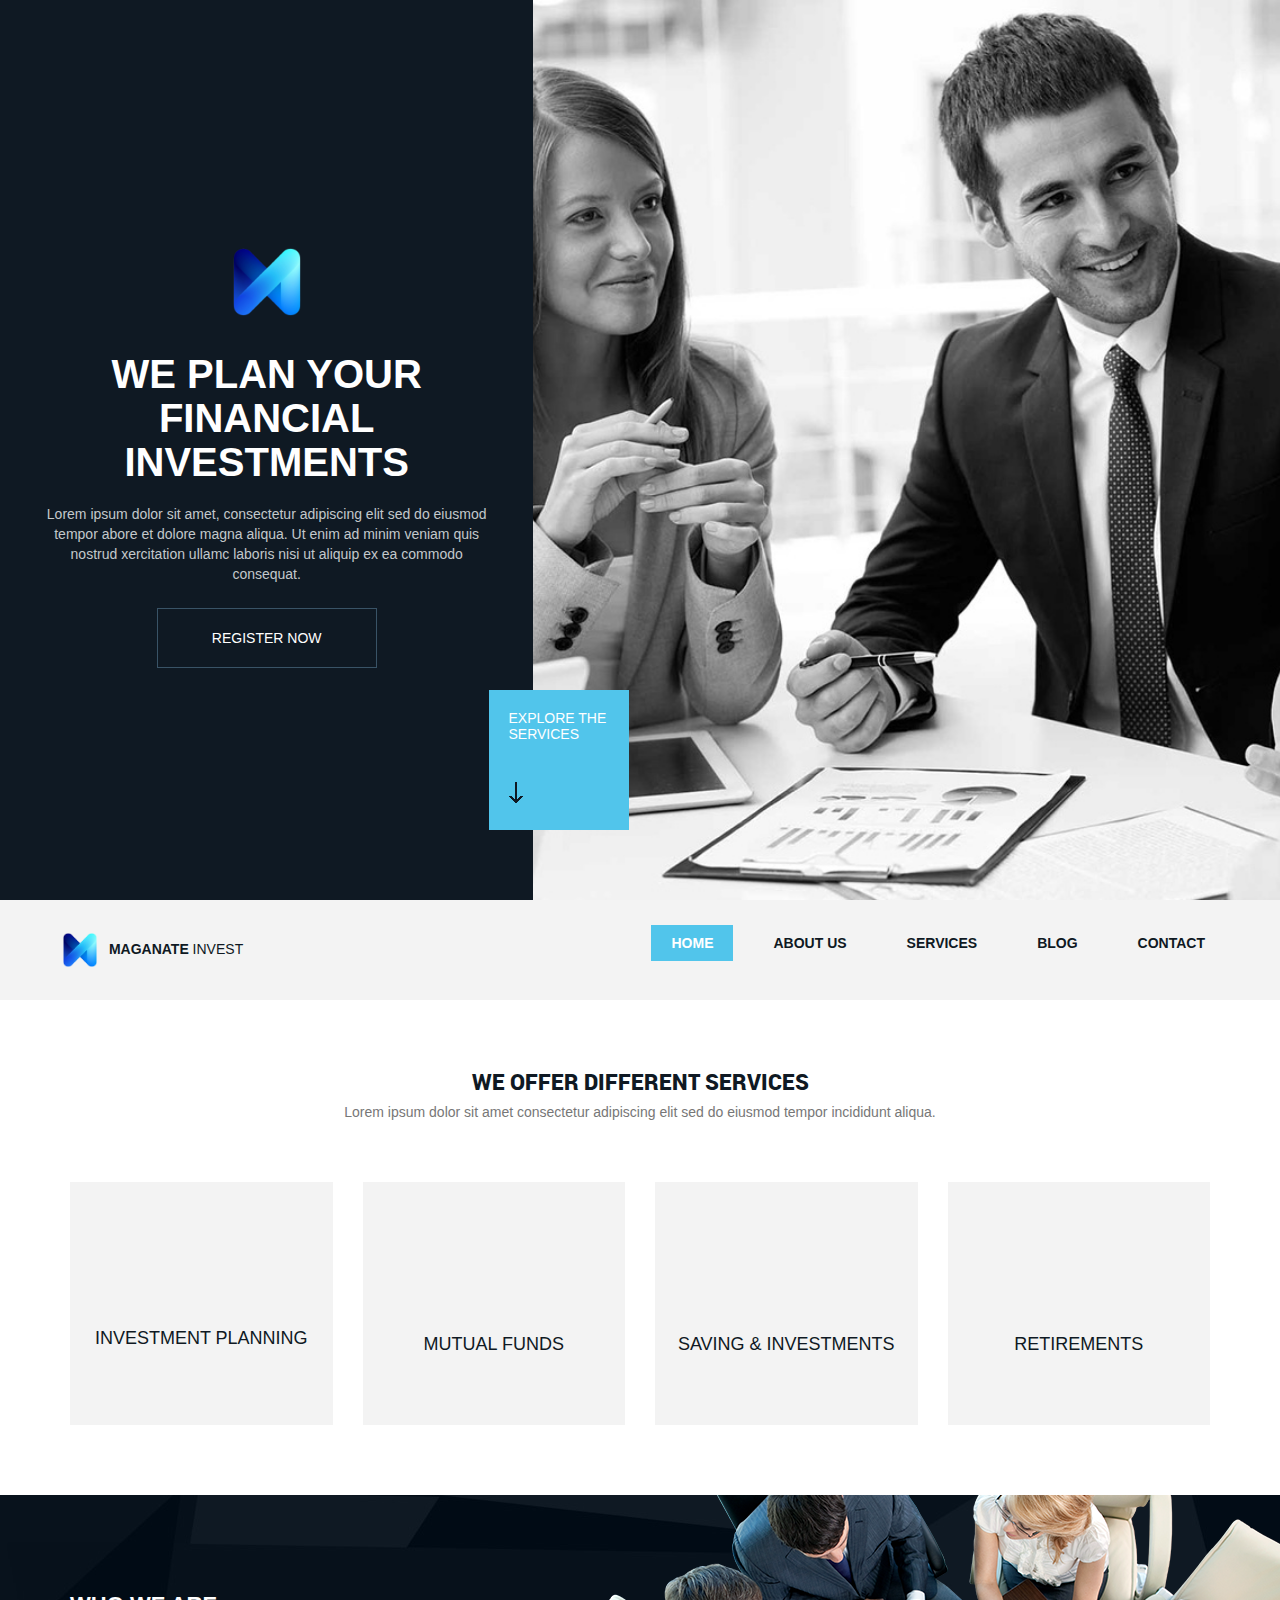
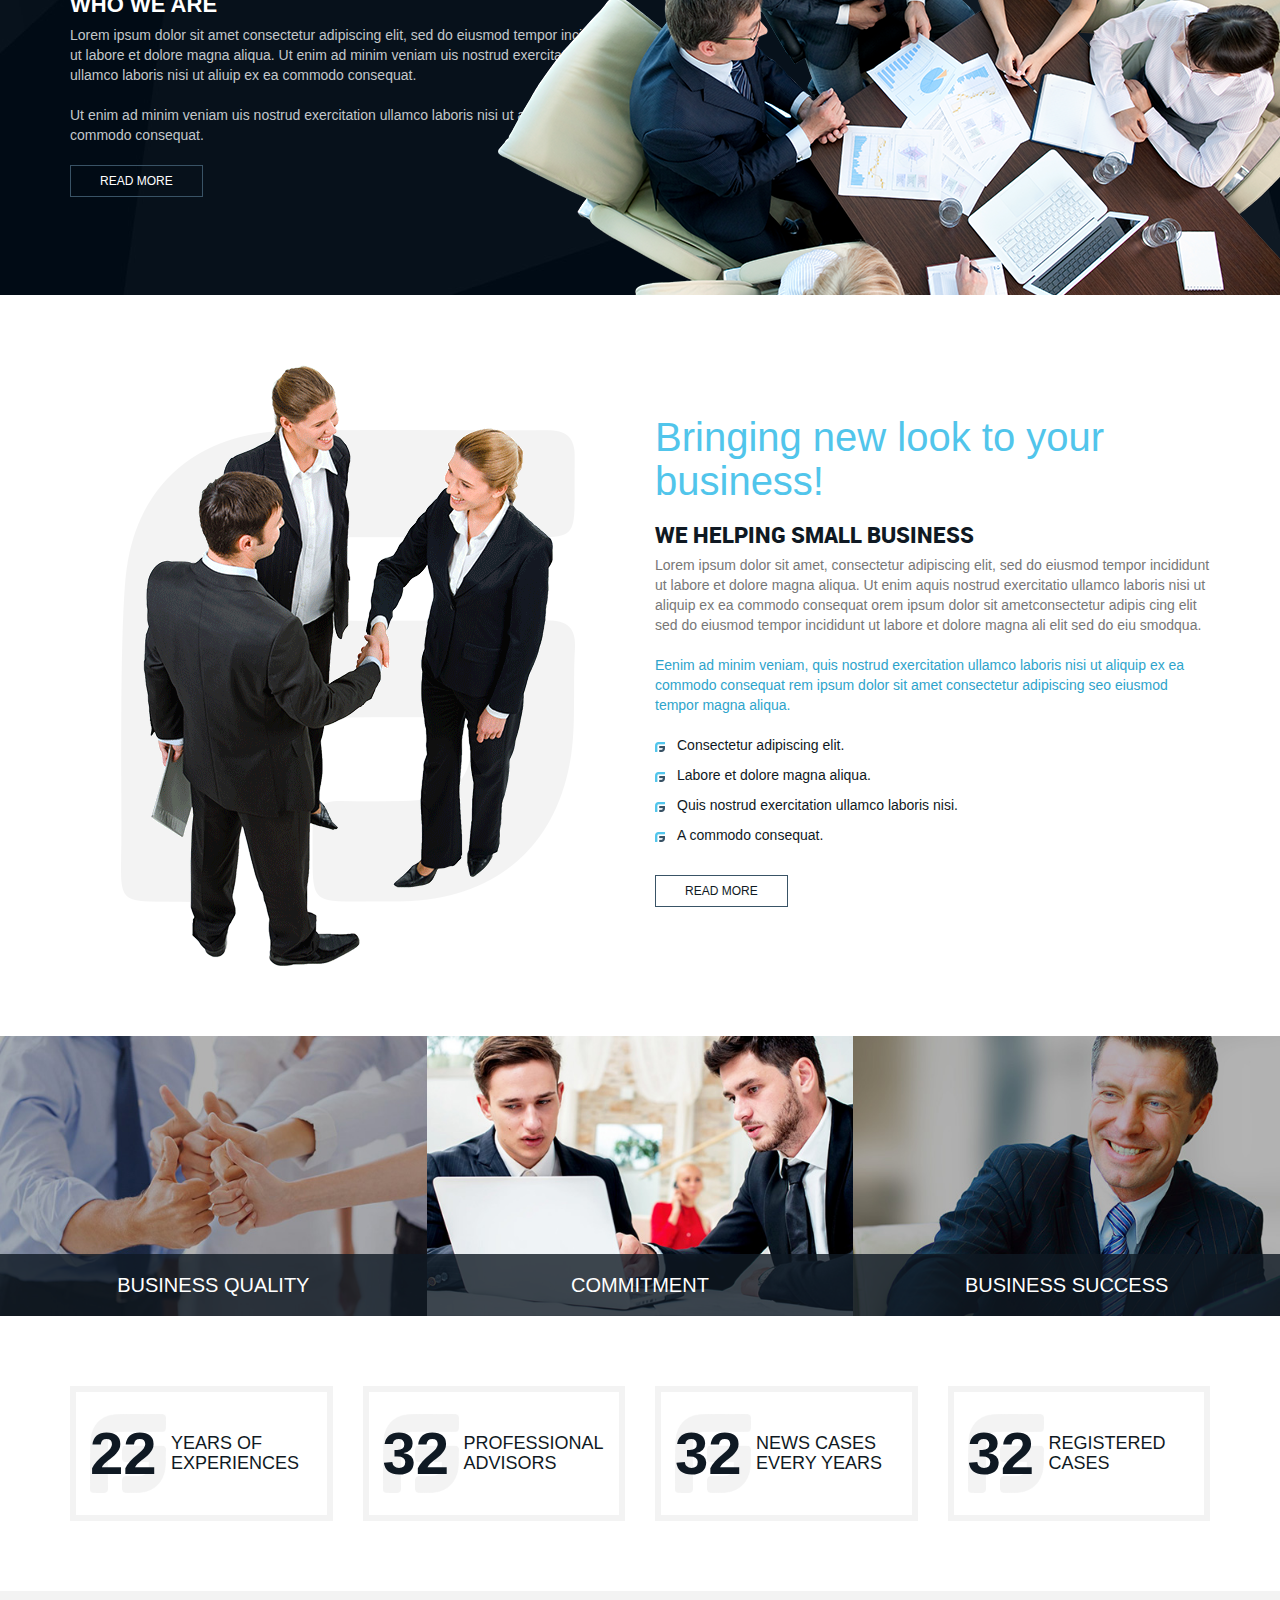
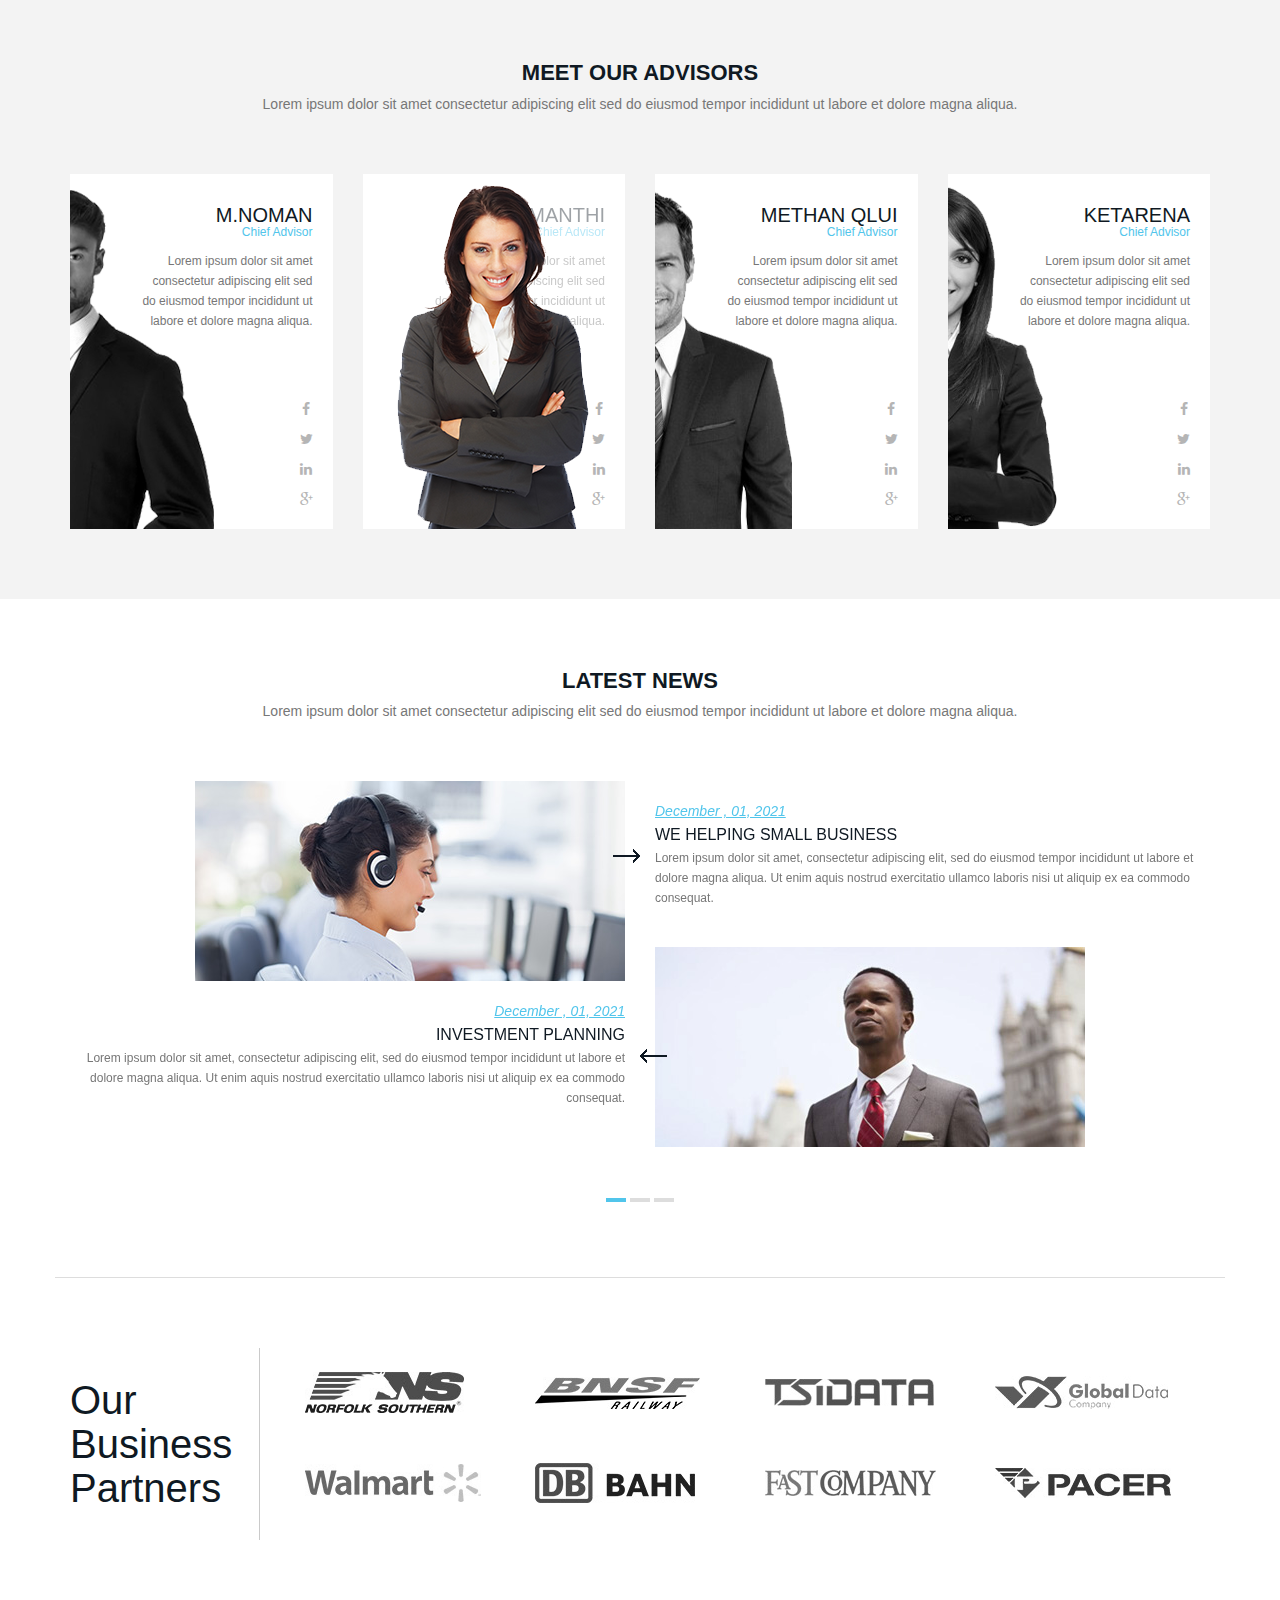
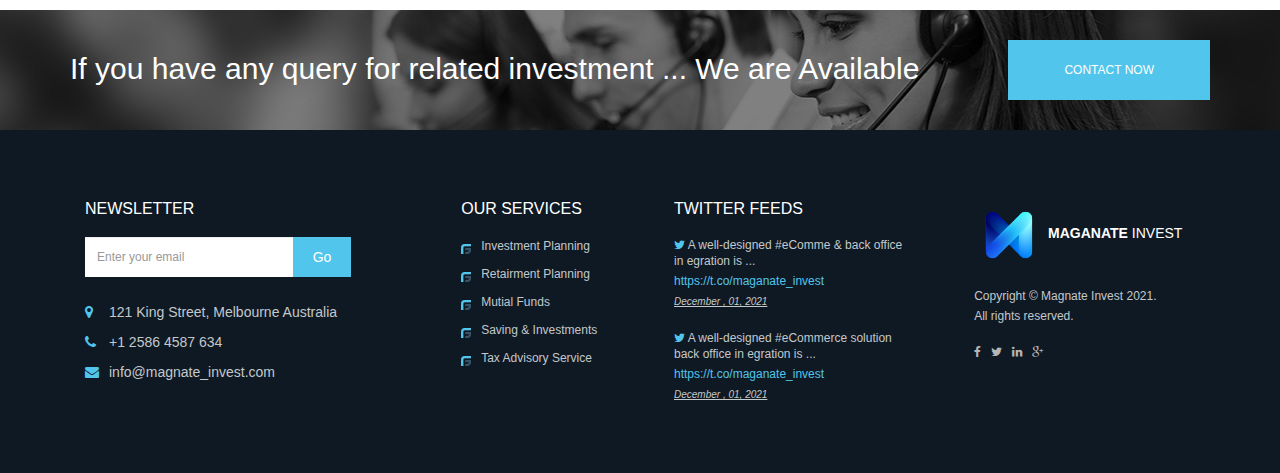
<file: index.html>
<!DOCTYPE html>
<html>
  <head>
    <meta http-equiv="Content-Type" content="text/html; charset=utf-8" />
    <meta http-equiv="X-UA-Compatible" content="IE=edge" />
    <meta name="viewport" content="width=device-width,initial-scale=1" />
    <title>Maganate Invest</title>
    <link rel="icon" href="images/favicon.png" type="image/png" />
    <link rel="stylesheet" href="css/all-stylesheets.css" type="text/css" />
  </head>
  <body class="home-page">
    <div class="page-loader-wrapper page-loader-wrapper-1">
      <div class="loader">
        <div class="stick1"></div>
        <div class="stick2"></div>
        <div class="stick3"></div>
        <div class="stick4"></div>
      </div>
    </div>
    <!--=====================================-->
    <!--============== Banner ===============-->
    <!--=====================================-->
    <div class="col-lg-12 col-md-12 col-sm-12 col-xs-12" id="main-banner">
      <div class="row">
        <div id="banner-slider" class="banner-slider">
          <div>
            <div
              class="
                banner-outer banner-outer
                col-lg-5 col-md-5 col-sm-12 col-xs-12
              "
            >
              <div class="row">
                <div
                  class="
                    banner-text
                    regular-font
                    darkBlueBg
                    text-center
                    col-lg-12 col-md-12 col-sm-12 col-xs-12
                  "
                >
                  <div>
                    <figure>
                      <img
                        src="images/M-logo-2.png"
                        alt="small-logo"
                        style="width: 100px"
                      />
                    </figure>
                    <h1>We Plan Your Financial Investments</h1>
                    <p>
                      Lorem ipsum dolor sit amet, consectetur adipiscing elit
                      sed do eiusmod tempor abore et dolore magna aliqua. Ut
                      enim ad minim veniam quis nostrud xercitation ullamc
                      laboris nisi ut aliquip ex ea commodo consequat.
                    </p>
                    <div class="banner-btn transparent-btn">
                      <a href="#">Register now</a>
                    </div>
                  </div>
                  <!--banner-text-->
                </div>
                <!--row-->
              </div>
              <!-- banner-outer-->
            </div>
            <div class="banner-img col-lg-7 col-md-7 col-sm-12 col-xs-12">
              <!--banner-img-->
            </div>
          </div>
          <div>
            <div
              class="
                banner-outer banner-outer2
                col-lg-5 col-md-5 col-sm-12 col-xs-12
              "
            >
              <div class="row">
                <div
                  class="
                    banner-text
                    regular-font
                    darkBlueBg
                    text-center
                    col-lg-12 col-md-12 col-sm-12 col-xs-12
                  "
                >
                  <div>
                    <figure>
                      <img
                        src="images/M-logo-2.png"
                        alt="small-logo"
                        style="width: 100px"
                      />
                    </figure>
                    <h1>
                      WE’LL FIND YOU THE RIGHT WORKERS & MAXIMIZE EFFICIENCY
                    </h1>
                    <p>
                      Lorem ipsum dolor sit amet, consectetur adipiscing elit
                      sed do eiusmod tempor abore et dolore magna aliqua. Ut
                      enim ad minim veniam quis nostrud xercitation ullamc
                      laboris nisi ut aliquip ex ea commodo consequat.
                    </p>
                    <div class="banner-btn transparent-btn">
                      <a href="#">Register now</a>
                    </div>
                  </div>
                  <!--banner-text-->
                </div>
                <!--row-->
              </div>
              <!-- banner-outer-->
            </div>
            <div
              class="
                banner-img banner-img2
                col-lg-7 col-md-7 col-sm-12 col-xs-12
              "
            >
              <!--banner-img-->
            </div>
          </div>
          <div>
            <div
              class="
                banner-outer banner-outer3
                col-lg-5 col-md-5 col-sm-12 col-xs-12
              "
            >
              <div class="row">
                <div
                  class="
                    banner-text
                    regular-font
                    darkBlueBg
                    text-center
                    col-lg-12 col-md-12 col-sm-12 col-xs-12
                  "
                >
                  <div>
                    <figure>
                      <img
                        src="images/M-logo-2.png"
                        alt="small-logo"
                        style="width: 100px"
                      />
                    </figure>
                    <h1>OUR TEAM DEEP EXPERTISE BROAD EXPERIENCE</h1>
                    <p>
                      Lorem ipsum dolor sit amet, consectetur adipiscing elit
                      sed do eiusmod tempor abore et dolore magna aliqua. Ut
                      enim ad minim veniam quis nostrud xercitation ullamc
                      laboris nisi ut aliquip ex ea commodo consequat.
                    </p>
                    <div class="banner-btn transparent-btn">
                      <a href="#">Register now</a>
                    </div>
                  </div>
                  <!--banner-text-->
                </div>
                <!--row-->
              </div>
              <!-- banner-outer-->
            </div>
            <div
              class="
                banner-img banner-img3
                col-lg-7 col-md-7 col-sm-12 col-xs-12
              "
            >
              <!--banner-img-->
            </div>
          </div>
        </div>
        <div class="explore-services BlueBg semibold-font" id="explore">
          Explore the services
          <figure class="bounce">
            <img src="images/arrow-down.png" alt="arrow" />
          </figure>
          <!--explore-services-->
        </div>
        <!--row-->
      </div>
      <!--col-lg-12-->
    </div>
    <!--=====================================-->
    <!--============ Navigation =============-->
    <!--=====================================-->
    <div
      class="greyBg header-con col-lg-12 col-md-12 col-sm-12 col-xs-12"
      id="headerCon"
    >
      <div class="container">
        <div class="row">
          <aside class="header col-lg-12 col-md-12 col-sm-12 col-xs-12">
            <div class="logo pull-left">
              <a href="index.html" style="text-decoration: none"
                ><img
                  src="images/M-logo-2.png"
                  alt="logo"
                  style="width: 50px"
                />
                <b>MAGANATE</b> INVEST
              </a>
            </div>
            <nav class="navbar navbar-default pull-right">
              <div class="container-fluid">
                <div class="row">
                  <!-- Brand and toggle get grouped for better mobile display -->
                  <div class="navbar-header">
                    <button
                      type="button"
                      class="navbar-toggle collapsed"
                      data-toggle="collapse"
                      data-target="#bs-example-navbar-collapse-1"
                      aria-expanded="false"
                    >
                      <span class="sr-only">Toggle navigation</span>
                      <span class="icon-bar"></span>
                      <span class="icon-bar"></span>
                      <span class="icon-bar"></span>
                    </button>
                    <!--navbar-header-->
                  </div>
                  <!-- Collect the nav links, forms, and other content for toggling -->
                  <div
                    class="collapse navbar-collapse"
                    id="bs-example-navbar-collapse-1"
                  >
                    <div class="row">
                      <ul class="nav navbar-nav">
                        <li class="active"><a href="index.html">Home</a></li>
                        <li><a href="about.html">About us</a></li>
                        <li><a href="services.html">Services</a></li>
                        <li><a href="blog.html">Blog</a></li>
                        <li><a href="contact.html">Contact</a></li>
                      </ul>
                      <!--row-->
                    </div>
                    <!--collapse-->
                  </div>
                  <!--row-->
                </div>
                <!--container-fluid-->
              </div>
              <!--navbar-->
            </nav>
            <!--header-->
          </aside>
          <!--row-->
        </div>
        <!--container-->
      </div>
      <!--greyBg-->
    </div>

    <div class="main-contentbox">
      <div class="paddingBox col-lg-12 col-md-12 col-sm-12 col-xs-12">
        <div class="container">
          <div class="row text-center">
            <h2 class="black-font">We offer Different Services</h2>
            <p class="regular-font">
              Lorem ipsum dolor sit amet consectetur adipiscing elit sed do
              eiusmod tempor incididunt aliqua.
            </p>
            <div class="spacer"></div>
            <div class="col-lg-3 col-md-3 col-sm-6 col-xs-12 imghvr-push-down">
              <div
                class="
                  services-box
                  greyBg
                  col-lg-12 col-md-12 col-sm-12 col-xs-12
                "
              >
                <div>
                  <figure data-effect="pop">
                    <img src="images/icons/invest-img.png" alt="invest-img" />
                  </figure>
                  <h4 class="black-color">investment Planning</h4>
                  <div class="services-info-con">
                    <div class="services-info">
                      <div class="services-infoBox">
                        <div>
                          <figure>
                            <img
                              src="images/icons/invest-imgHover.png"
                              alt="invest-imgHover"
                            />
                          </figure>
                          <h4 class="white-color">investment Planning</h4>
                          <p class="regular-font">
                            Lorem ipsum dolor sit amet conse ctetur adipi scing
                            telit sed do.
                          </p>
                          <div class="transparent-btn btn1">
                            <a href="#">Read More</a>
                          </div>
                        </div>
                        <!--services-infoBox-->
                      </div>
                      <!--services-info-->
                    </div>
                  </div>
                </div>
                <!--services-box-->
              </div>
              <!--col-lg-3-->
            </div>
            <div class="col-lg-3 col-md-3 col-sm-6 col-xs-12 imghvr-push-down">
              <div
                class="
                  services-box
                  greyBg
                  col-lg-12 col-md-12 col-sm-12 col-xs-12
                "
              >
                <div>
                  <figure data-effect="pop">
                    <img src="images/icons/funds-img.png" alt="funds-img" />
                  </figure>
                  <h4 class="black-color">Mutual funds</h4>
                  <div class="services-info-con">
                    <div class="services-info">
                      <div class="services-infoBox">
                        <div>
                          <figure>
                            <img
                              src="images/icons/funds-imgHover.png"
                              alt="funds-imgHover"
                            />
                          </figure>
                          <h4 class="white-color">Mutual funds</h4>
                          <p class="regular-font">
                            Lorem ipsum dolor sit amet conse ctetur adipi scing
                            telit sed do.
                          </p>
                          <div class="transparent-btn btn1">
                            <a href="#">Read More</a>
                          </div>
                        </div>
                        <!--services-infoBox-->
                      </div>
                      <!--services-info-->
                    </div>
                  </div>
                </div>
                <!--services-box-->
              </div>
              <!--col-lg-3-->
            </div>
            <div class="col-lg-3 col-md-3 col-sm-6 col-xs-12 imghvr-push-down">
              <div
                class="
                  services-box
                  greyBg
                  col-lg-12 col-md-12 col-sm-12 col-xs-12
                "
              >
                <div>
                  <figure data-effect="pop">
                    <img src="images/icons/saving-img.png" alt="saving-img" />
                  </figure>
                  <h4 class="black-color">Saving & Investments</h4>
                  <div class="services-info-con">
                    <div class="services-info">
                      <div class="services-infoBox">
                        <div>
                          <figure>
                            <img
                              src="images/icons/saving-imgHover.png"
                              alt="saving-imgHover"
                            />
                          </figure>
                          <h4 class="white-color">Saving & Investments</h4>
                          <p class="regular-font">
                            Lorem ipsum dolor sit amet conse ctetur adipi scing
                            telit sed do.
                          </p>
                          <div class="transparent-btn btn1">
                            <a href="#">Read More</a>
                          </div>
                        </div>
                        <!--services-infoBox-->
                      </div>
                      <!--services-info-->
                    </div>
                  </div>
                </div>
                <!--services-box-->
              </div>
              <!--col-lg-3-->
            </div>
            <div class="col-lg-3 col-md-3 col-sm-6 col-xs-12 imghvr-push-down">
              <div
                class="
                  services-box
                  greyBg
                  col-lg-12 col-md-12 col-sm-12 col-xs-12
                "
              >
                <div>
                  <figure data-effect="pop">
                    <img
                      src="images/icons/retirement-img.png"
                      alt="retirement-img"
                    />
                  </figure>
                  <h4 class="black-color">Retirements</h4>
                  <div class="services-info-con">
                    <div class="services-info">
                      <div class="services-infoBox">
                        <div>
                          <figure>
                            <img
                              src="images/icons/retirement-imgHover.png"
                              alt="retirement-imgHover"
                            />
                          </figure>
                          <h4 class="white-color">Retirements</h4>
                          <p class="regular-font">
                            Lorem ipsum dolor sit amet conse ctetur adipi scing
                            telit sed do.
                          </p>
                          <div class="transparent-btn btn1">
                            <a href="#">Read More</a>
                          </div>
                        </div>
                        <!--services-infoBox-->
                      </div>
                      <!--services-info-->
                    </div>
                  </div>
                </div>
                <!--services-box-->
              </div>
              <!--col-lg-3-->
            </div>
            <!--row-->
          </div>
          <!--container-->
        </div>
        <!--paddingBox-->
      </div>

      <div class="pattern col-lg-12 col-md-12 col-sm-12 col-xs-12">
        <div class="container">
          <div class="row">
            <div
              class="who-we-are pull-left col-lg-6 col-md-6 col-sm-12 col-xs-12"
            >
              <div>
                <h2>Who We Are</h2>
                <p>
                  Lorem ipsum dolor sit amet consectetur adipiscing elit, sed do
                  eiusmod tempor incididunt ut labore et dolore magna aliqua. Ut
                  enim ad minim veniam uis nostrud exercitation ullamco laboris
                  nisi ut aliuip ex ea commodo consequat.
                </p>
                <p>
                  Ut enim ad minim veniam uis nostrud exercitation ullamco
                  laboris nisi ut aliuip ex ea commodo consequat.
                </p>
                <div class="transparent-btn pull-left">
                  <a href="#">Read More</a>
                </div>
              </div>
              <!--who-we-are-->
            </div>
            <!--row-->
          </div>
          <!--container-->
        </div>
        <div class="who-we-are-img">
          <img src="images/who-we-are-img.png" alt="who-we-are-img" />
        </div>
        <!--pattern-->
      </div>

      <div class="paddingBox col-lg-12 col-md-12 col-sm-12 col-xs-12">
        <div class="container">
          <div class="row">
            <div class="text-center col-lg-6 col-md-6 col-sm-12 col-xs-12">
              <div class="logo-background">
                <figure class="business-meeting-img">
                  <img
                    src="images/business-meeting.png"
                    alt="business-meeting"
                  />
                </figure>
                <!--logo-background-->
              </div>
              <!--text-center-->
            </div>
            <div class="business-box col-lg-6 col-md-6 col-sm-12 col-xs-12">
              <h1 class="light-blue-color">
                Bringing new look to your business!
              </h1>
              <h2 class="black-font">WE Helping small business</h2>
              <p>
                Lorem ipsum dolor sit amet, consectetur adipiscing elit, sed do
                eiusmod tempor incididunt ut labore et dolore magna aliqua. Ut
                enim aquis nostrud exercitatio ullamco laboris nisi ut aliquip
                ex ea commodo consequat orem ipsum dolor sit ametconsectetur
                adipis cing elit sed do eiusmod tempor incididunt ut labore et
                dolore magna ali elit sed do eiu smodqua.
              </p>
              <p class="blue-color regular-font">
                Eenim ad minim veniam, quis nostrud exercitation ullamco laboris
                nisi ut aliquip ex ea commodo consequat rem ipsum dolor sit amet
                consectetur adipiscing seo eiusmod tempor magna aliqua.
              </p>
              <ul>
                <li>Consectetur adipiscing elit.</li>
                <li>Labore et dolore magna aliqua.</li>
                <li>Quis nostrud exercitation ullamco laboris nisi.</li>
                <li>A commodo consequat.</li>
              </ul>
              <div class="transparent-btn pull-left">
                <a href="#">Read More</a>
              </div>
              <!--business-box-->
            </div>
            <!--row-->
          </div>
          <!--container-->
        </div>
        <!--paddingBox-->
      </div>

      <div class="text-center col-lg-12 col-md-12 col-sm-12 col-xs-12">
        <div class="row">
          <aside class="business-imagebox col-lg-4 col-md-4 col-sm-7 col-xs-12">
            <div class="row">
              <figure>
                <img src="images/business-quality.jpg" alt="business-quality" />
              </figure>
              <h3 class="caption-heading">business quality</h3>
              <div class="caption">
                <div class="caption-text">
                  <h3>business quality</h3>
                  <p class="regular-font">
                    Lorem ipsum dolor sit amet, consectetur adipiscing elit, sed
                    do eiusmod tempor incididunt ut labore et dolore magna
                    aliqua. Ut enim ad minim veniam uis nostrud exercitation.
                  </p>
                  <div class="transparent-btn"><a href="#">Read More</a></div>
                  <!-- caption-text-->
                </div>
                <!--caption-->
              </div>
              <!--row-->
            </div>
            <!--business-imagebox-->
          </aside>
          <aside class="business-imagebox col-lg-4 col-md-4 col-sm-7 col-xs-12">
            <div class="row">
              <figure>
                <img src="images/commitment.jpg" alt="commitment" />
              </figure>
              <h3 class="caption-heading">commitment</h3>
              <div class="caption">
                <div class="caption-text">
                  <h3>commitment</h3>
                  <p class="regular-font">
                    Lorem ipsum dolor sit amet, consectetur adipiscing elit, sed
                    do eiusmod tempor incididunt ut labore et dolore magna
                    aliqua. Ut enim ad minim veniam uis nostrud exercitation.
                  </p>
                  <div class="transparent-btn"><a href="#">Read More</a></div>
                  <!-- caption-text-->
                </div>
                <!-- caption-->
              </div>
              <!--row-->
            </div>
            <!--business-imagebox-->
          </aside>
          <aside class="business-imagebox col-lg-4 col-md-4 col-sm-7 col-xs-12">
            <div class="row">
              <figure>
                <img src="images/business-success.jpg" alt="business-success" />
              </figure>
              <h3 class="caption-heading">business success</h3>
              <div class="caption">
                <div class="caption-text">
                  <h3>business success</h3>
                  <p class="regular-font">
                    Lorem ipsum dolor sit amet, consectetur adipiscing elit, sed
                    do eiusmod tempor incididunt ut labore et dolore magna
                    aliqua. Ut enim ad minim veniam uis nostrud exercitation.
                  </p>
                  <div class="transparent-btn"><a href="#">Read More</a></div>
                  <!--caption-text-->
                </div>
                <!--caption-->
              </div>
              <!--row-->
            </div>
            <!--business-imagebox-->
          </aside>
          <!--row-->
        </div>
        <!--text-center-->
      </div>

      <div class="paddingBox col-lg-12 col-md-12 col-sm-12 col-xs-12">
        <div class="container">
          <div class="row">
            <div class="col-lg-3 col-md-3 col-sm-6 col-xs-12">
              <aside
                class="skill-level col-lg-12 col-md-12 col-sm-12 col-xs-12"
              >
                <div
                  class="numeric logo-background stat-count pull-left bold-font"
                >
                  22
                </div>
                <h4 class="black-color pull-left">
                  <span
                    >Years of <br />
                    Experiences</span
                  >
                </h4>
                <!--skill-level-->
              </aside>
              <!--col-lg-3-->
            </div>
            <div class="col-lg-3 col-md-3 col-sm-6 col-xs-12">
              <aside
                class="skill-level col-lg-12 col-md-12 col-sm-12 col-xs-12"
              >
                <div
                  class="numeric stat-count logo-background pull-left bold-font"
                >
                  50
                </div>
                <h4 class="black-color pull-left">
                  <span
                    >Professional<br />
                    Advisors</span
                  >
                </h4>
                <!--skill-level-->
              </aside>
              <!--col-lg-3-->
            </div>
            <div class="col-lg-3 col-md-3 col-sm-6 col-xs-12">
              <aside
                class="skill-level col-lg-12 col-md-12 col-sm-12 col-xs-12"
              >
                <div
                  class="numeric stat-count logo-background pull-left bold-font"
                >
                  75
                </div>
                <h4 class="black-color pull-left">
                  <span
                    >news cases<br />
                    every years</span
                  >
                </h4>
                <!--skill-level-->
              </aside>
              <!--col-lg-3-->
            </div>
            <div class="col-lg-3 col-md-3 col-sm-6 col-xs-12">
              <aside
                class="skill-level col-lg-12 col-md-12 col-sm-12 col-xs-12"
              >
                <div
                  class="numeric stat-count logo-background pull-left bold-font"
                >
                  99
                </div>
                <h4 class="black-color pull-left">
                  <span
                    >Registered<br />
                    Cases</span
                  >
                </h4>
                <!--skill-level-->
              </aside>
              <!--col-lg-3-->
            </div>
            <!--row-->
          </div>
          <!--container-->
        </div>
        <!--paddingBox-->
      </div>

      <div class="greyBg paddingBox col-lg-12 col-md-12 col-sm-12 col-xs-12">
        <div class="container">
          <div class="row text-center">
            <h2>Meet Our Advisors</h2>
            <p class="regular-font">
              Lorem ipsum dolor sit amet consectetur adipiscing elit sed do
              eiusmod tempor incididunt ut labore et dolore magna aliqua.
            </p>
            <div class="spacer"></div>
            <div class="col-lg-3 col-md-3 col-sm-6 col-xs-12">
              <aside
                class="advisor-box col-lg-12 col-md-12 col-sm-12 col-xs-12"
              >
                <figure class="advisor-img1">
                  <img src="images/advisor-img1.png" alt="advisor-img1" />
                </figure>
                <div class="advisor-info text-right">
                  <h3>M.Noman <span>Chief Advisor</span></h3>
                  <p>
                    Lorem ipsum dolor sit amet consectetur adipiscing elit sed
                    do eiusmod tempor incididunt ut labore et dolore magna
                    aliqua.
                  </p>
                  <!--advisor-info-->
                </div>
                <div class="social-icons">
                  <ul>
                    <li><a href="#" class="fa fa-facebook"></a></li>
                    <li><a href="#" class="fa fa-twitter"></a></li>
                    <li><a href="#" class="fa fa-linkedin"></a></li>
                    <li><a href="#" class="fa fa-google-plus"></a></li>
                  </ul>
                  <!--social-icons-->
                </div>
                <!--advisor-box-->
              </aside>
              <!--col-lg-3-->
            </div>
            <div class="col-lg-3 col-md-3 col-sm-6 col-xs-12">
              <aside
                class="
                  advisor-box
                  col-lg-12 col-md-12 col-sm-12 col-xs-12
                  active
                "
              >
                <figure class="advisor-img2">
                  <img src="images/advisor-img2.png" alt="advisor-img2" />
                </figure>
                <div class="advisor-info text-right">
                  <h3>Samanthi<span>Chief Advisor</span></h3>
                  <p>
                    Lorem ipsum dolor sit amet consectetur adipiscing elit sed
                    do eiusmod tempor incididunt ut labore et dolore magna
                    aliqua.
                  </p>
                  <!--advisor-info-->
                </div>
                <div class="social-icons">
                  <ul>
                    <li><a href="#" class="fa fa-facebook"></a></li>
                    <li><a href="#" class="fa fa-twitter"></a></li>
                    <li><a href="#" class="fa fa-linkedin"></a></li>
                    <li><a href="#" class="fa fa-google-plus"></a></li>
                  </ul>
                  <!--social-icons-->
                </div>
                <!--advisor-box-->
              </aside>
              <!--col-lg-3-->
            </div>
            <div class="col-lg-3 col-md-3 col-sm-6 col-xs-12">
              <aside
                class="advisor-box col-lg-12 col-md-12 col-sm-12 col-xs-12"
              >
                <figure class="advisor-img3">
                  <img src="images/advisor-img3.png" alt="advisor-img3" />
                </figure>
                <div class="advisor-info text-right">
                  <h3>Methan qlui <span>Chief Advisor</span></h3>
                  <p>
                    Lorem ipsum dolor sit amet consectetur adipiscing elit sed
                    do eiusmod tempor incididunt ut labore et dolore magna
                    aliqua.
                  </p>
                  <!--advisor-info-->
                </div>
                <div class="social-icons">
                  <ul>
                    <li><a href="#" class="fa fa-facebook"></a></li>
                    <li><a href="#" class="fa fa-twitter"></a></li>
                    <li><a href="#" class="fa fa-linkedin"></a></li>
                    <li><a href="#" class="fa fa-google-plus"></a></li>
                  </ul>
                  <!--social-icons-->
                </div>
                <!--advisor-box-->
              </aside>
              <!--col-lg-3-->
            </div>
            <div class="col-lg-3 col-md-3 col-sm-6 col-xs-12">
              <aside
                class="advisor-box col-lg-12 col-md-12 col-sm-12 col-xs-12"
              >
                <figure class="advisor-img4">
                  <img src="images/advisor-img4.png" alt="advisor-img4" />
                </figure>
                <div class="advisor-info text-right">
                  <h3>Ketarena <span>Chief Advisor</span></h3>
                  <p>
                    Lorem ipsum dolor sit amet consectetur adipiscing elit sed
                    do eiusmod tempor incididunt ut labore et dolore magna
                    aliqua.
                  </p>
                  <!--advisor-info-->
                </div>
                <div class="social-icons">
                  <ul>
                    <li><a href="#" class="fa fa-facebook"></a></li>
                    <li><a href="#" class="fa fa-twitter"></a></li>
                    <li><a href="#" class="fa fa-linkedin"></a></li>
                    <li><a href="#" class="fa fa-google-plus"></a></li>
                  </ul>
                  <!--social-icons-->
                </div>
                <!--advisor-box-->
              </aside>
              <!--col-lg-3-->
            </div>
            <!--row-->
          </div>
          <!--container-->
        </div>
        <!--greyBg-->
      </div>

      <div class="paddingBox col-lg-12 col-md-12 col-sm-12 col-xs-12">
        <div class="container">
          <div class="row text-center">
            <h2>latest news</h2>
            <p class="regular-font">
              Lorem ipsum dolor sit amet consectetur adipiscing elit sed do
              eiusmod tempor incididunt ut labore et dolore magna aliqua.
            </p>
            <div class="spacer"></div>
            <div id="new-slider" class="new-slider">
              <div>
                <aside
                  class="help-business col-lg-12 col-md-12 col-sm-12 col-xs-12"
                >
                  <div
                    class="
                      news-img
                      text-right
                      col-lg-6 col-md-6 col-sm-12 col-xs-12
                    "
                  >
                    <figure><img src="images/news-img1.jpg" alt="" /></figure>
                    <!--news-img-->
                  </div>
                  <div
                    class="
                      text-left
                      col-lg-6 col-md-6 col-sm-12 col-xs-12
                      news-info
                    "
                  >
                    <div class="date">December , 01, 2021</div>
                    <h5 class="black-color">WE Helping small business</h5>
                    <p>
                      Lorem ipsum dolor sit amet, consectetur adipiscing elit,
                      sed do eiusmod tempor incididunt ut labore et dolore magna
                      aliqua. Ut enim aquis nostrud exercitatio ullamco laboris
                      nisi ut aliquip ex ea commodo consequat.
                    </p>
                    <!--col-lg-6-->
                  </div>
                  <!--help-business-->
                </aside>
                <aside
                  class="investment-box col-lg-12 col-md-12 col-sm-12 col-xs-12"
                >
                  <div
                    class="
                      news-img
                      text-left
                      col-lg-6 col-md-6 col-sm-12 col-xs-12
                      pull-right
                    "
                  >
                    <figure><img src="images/news-img2.jpg" alt="" /></figure>
                    <!--news-img-->
                  </div>
                  <div
                    class="
                      text-right
                      pull-left
                      news-info
                      col-lg-6 col-md-6 col-sm-12 col-xs-12
                    "
                  >
                    <div class="date">December , 01, 2021</div>
                    <h5 class="black-color">investment Planning</h5>
                    <p>
                      Lorem ipsum dolor sit amet, consectetur adipiscing elit,
                      sed do eiusmod tempor incididunt ut labore et dolore magna
                      aliqua. Ut enim aquis nostrud exercitatio ullamco laboris
                      nisi ut aliquip ex ea commodo consequat.
                    </p>
                    <!--news-info-->
                  </div>
                  <!--investment-box-->
                </aside>
              </div>
              <div>
                <aside
                  class="help-business col-lg-12 col-md-12 col-sm-12 col-xs-12"
                >
                  <div
                    class="
                      news-img
                      text-right
                      col-lg-6 col-md-6 col-sm-12 col-xs-12
                    "
                  >
                    <figure><img src="images/news-img1.jpg" alt="" /></figure>
                    <!--news-img-->
                  </div>
                  <div
                    class="
                      text-left
                      col-lg-6 col-md-6 col-sm-12 col-xs-12
                      news-info
                    "
                  >
                    <div class="date">December , 01, 2021</div>
                    <h5 class="black-color">WE Helping small business</h5>
                    <p>
                      Lorem ipsum dolor sit amet, consectetur adipiscing elit,
                      sed do eiusmod tempor incididunt ut labore et dolore magna
                      aliqua. Ut enim aquis nostrud exercitatio ullamco laboris
                      nisi ut aliquip ex ea commodo consequat.
                    </p>
                    <!--col-lg-6-->
                  </div>
                  <!--help-business-->
                </aside>
                <aside
                  class="investment-box col-lg-12 col-md-12 col-sm-12 col-xs-12"
                >
                  <div
                    class="
                      news-img
                      text-left
                      col-lg-6 col-md-6 col-sm-12 col-xs-12
                      pull-right
                    "
                  >
                    <figure><img src="images/news-img2.jpg" alt="" /></figure>
                    <!--news-img-->
                  </div>
                  <div
                    class="
                      text-right
                      pull-left
                      news-info
                      col-lg-6 col-md-6 col-sm-12 col-xs-12
                    "
                  >
                    <div class="date">December , 01, 2021</div>
                    <h5 class="black-color">investment Planning</h5>
                    <p>
                      Lorem ipsum dolor sit amet, consectetur adipiscing elit,
                      sed do eiusmod tempor incididunt ut labore et dolore magna
                      aliqua. Ut enim aquis nostrud exercitatio ullamco laboris
                      nisi ut aliquip ex ea commodo consequat.
                    </p>
                    <!--news-info-->
                  </div>
                  <!--investment-box-->
                </aside>
              </div>
              <div>
                <aside
                  class="help-business col-lg-12 col-md-12 col-sm-12 col-xs-12"
                >
                  <div
                    class="
                      news-img
                      text-right
                      col-lg-6 col-md-6 col-sm-12 col-xs-12
                    "
                  >
                    <figure><img src="images/news-img1.jpg" alt="" /></figure>
                    <!--news-img-->
                  </div>
                  <div
                    class="
                      text-left
                      col-lg-6 col-md-6 col-sm-12 col-xs-12
                      news-info
                    "
                  >
                    <div class="date">December , 01, 2021</div>
                    <h5 class="black-color">WE Helping small business</h5>
                    <p>
                      Lorem ipsum dolor sit amet, consectetur adipiscing elit,
                      sed do eiusmod tempor incididunt ut labore et dolore magna
                      aliqua. Ut enim aquis nostrud exercitatio ullamco laboris
                      nisi ut aliquip ex ea commodo consequat.
                    </p>
                    <!--col-lg-6-->
                  </div>
                  <!--help-business-->
                </aside>
                <aside
                  class="investment-box col-lg-12 col-md-12 col-sm-12 col-xs-12"
                >
                  <div
                    class="
                      news-img
                      text-left
                      col-lg-6 col-md-6 col-sm-12 col-xs-12
                      pull-right
                    "
                  >
                    <figure><img src="images/news-img2.jpg" alt="" /></figure>
                    <!--news-img-->
                  </div>
                  <div
                    class="
                      text-right
                      pull-left
                      news-info
                      col-lg-6 col-md-6 col-sm-12 col-xs-12
                    "
                  >
                    <div class="date">December , 01, 2021</div>
                    <h5 class="black-color">investment Planning</h5>
                    <p>
                      Lorem ipsum dolor sit amet, consectetur adipiscing elit,
                      sed do eiusmod tempor incididunt ut labore et dolore magna
                      aliqua. Ut enim aquis nostrud exercitatio ullamco laboris
                      nisi ut aliquip ex ea commodo consequat.
                    </p>
                    <!--news-info-->
                  </div>
                  <!--investment-box-->
                </aside>
              </div>
              <!--new-slider-->
            </div>
            <!--row-->
          </div>
          <!--container-->
        </div>
        <!--paddingBox-->
      </div>

      <div class="col-lg-12 col-md-12 col-sm-12 col-xs-12">
        <div class="container">
          <div class="row">
            <aside
              class="
                paddingBox
                border-top
                col-lg-12 col-md-12 col-sm-12 col-xs-12
              "
            >
              <div
                class="partner-heading col-lg-2 col-md-2 col-sm-12 col-xs-12"
              >
                Our <br />
                <span class="light-font">Business</span><br />
                Partners
                <!--partner-heading-->
              </div>
              <div class="partners col-lg-10 col-md-12 col-sm-12 col-xs-12">
                <aside class="col-lg-3 col-md-3 col-sm-6 col-xs-12">
                  <div
                    class="
                      partner-logos
                      col-lg-12 col-md-12 col-sm-12 col-xs-12
                    "
                  >
                    <span>
                      <a href="#">
                        <img src="images/partners/partner-logo1.jpg" alt=""
                      /></a>
                    </span>
                    <!--partner-logos-->
                  </div>
                  <!--col-lg-3-->
                </aside>
                <aside class="col-lg-3 col-md-3 col-sm-6 col-xs-12">
                  <div
                    class="
                      partner-logos
                      col-lg-12 col-md-12 col-sm-12 col-xs-12
                    "
                  >
                    <span>
                      <a href="#"
                        ><img src="images/partners/partner-logo2.jpg" alt=""
                      /></a>
                    </span>
                    <!--partner-logos-->
                  </div>
                  <!--col-lg-3-->
                </aside>
                <aside class="col-lg-3 col-md-3 col-sm-6 col-xs-12">
                  <div
                    class="
                      partner-logos
                      col-lg-12 col-md-12 col-sm-12 col-xs-12
                    "
                  >
                    <span>
                      <a href="#"
                        ><img src="images/partners/partner-logo3.jpg" alt=""
                      /></a>
                    </span>
                    <!--partner-logos-->
                  </div>
                  <!--col-lg-3-->
                </aside>
                <aside class="col-lg-3 col-md-3 col-sm-6 col-xs-12">
                  <div
                    class="
                      partner-logos
                      col-lg-12 col-md-12 col-sm-12 col-xs-12
                    "
                  >
                    <span>
                      <a href="#"
                        ><img src="images/partners/partner-logo4.jpg" alt=""
                      /></a>
                    </span>
                    <!--partner-logos-->
                  </div>
                  <!--col-lg-3-->
                </aside>
                <aside class="col-lg-3 col-md-3 col-sm-6 col-xs-12">
                  <div
                    class="
                      partner-logos
                      col-lg-12 col-md-12 col-sm-12 col-xs-12
                    "
                  >
                    <span>
                      <a href="#"
                        ><img src="images/partners/partner-logo5.jpg" alt=""
                      /></a>
                    </span>
                    <!--partner-logos-->
                  </div>
                  <!--col-lg-3-->
                </aside>
                <aside class="col-lg-3 col-md-3 col-sm-6 col-xs-12">
                  <div
                    class="
                      partner-logos
                      col-lg-12 col-md-12 col-sm-12 col-xs-12
                    "
                  >
                    <span>
                      <a href="#"
                        ><img src="images/partners/partner-logo6.jpg" alt=""
                      /></a>
                    </span>
                    <!--partner-logos-->
                  </div>
                  <!--col-lg-3-->
                </aside>
                <aside class="col-lg-3 col-md-3 col-sm-6 col-xs-12">
                  <div
                    class="
                      partner-logos
                      col-lg-12 col-md-12 col-sm-12 col-xs-12
                    "
                  >
                    <span>
                      <a href="#"
                        ><img src="images/partners/partner-logo7.jpg" alt=""
                      /></a>
                    </span>
                    <!--partner-logos-->
                  </div>
                  <!--col-lg-3-->
                </aside>
                <aside class="col-lg-3 col-md-3 col-sm-6 col-xs-12">
                  <div
                    class="
                      partner-logos
                      col-lg-12 col-md-12 col-sm-12 col-xs-12
                    "
                  >
                    <span>
                      <a href="#"
                        ><img src="images/partners/partner-logo8.jpg" alt=""
                      /></a>
                    </span>
                    <!--partner-logos-->
                  </div>
                  <!--col-lg-3-->
                </aside>
                <!--partners-->
              </div>
              <!--paddingBox-->
            </aside>
            <!--row-->
          </div>
          <!--container-->
        </div>
        <!--col-lg-12-->
      </div>
      <!--main-contentbox-->
    </div>

    <div class="support-box col-lg-12 col-md-12 col-sm-12 col-xs-12">
      <div class="container">
        <div class="row">
          <aside class="col-lg-12 col-md-12 col-sm-12 col-xs-12">
            <span class="support-heading semibold-font pull-left"
              >If you have any query for related investment ... We are
              Available</span
            >
            <div class="transparent-btn pull-right">
              <a href="#">contact now</a>
            </div>
            <!--col-lg-12-->
          </aside>
          <!--row-->
        </div>
        <!--container-->
      </div>
      <!--support-box-->
    </div>

    <div class="darkBlueBg paddingBox col-lg-12 col-md-12 col-sm-12 col-xs-12">
      <div class="container">
        <div class="row">
          <div class="footer col-lg-12 col-md-12 col-sm-12 col-xs-12">
            <aside class="newsletter col-lg-4 col-md-4 col-sm-12 col-xs-12">
              <h5>newsletter</h5>
              <div class="form-group pull-left">
                <input
                  type="email"
                  class="form-control"
                  placeholder="Enter your email"
                  name="letter-email"
                  id="letter-email"
                />
              </div>
              <button type="submit" class="btn btn-default pull-left">
                Go
              </button>
              <div class="clearfix"></div>
              <ul>
                <li>
                  <i class="fa fa-map-marker"></i> 121 King Street, Melbourne
                  Australia
                </li>
                <li><i class="fa fa-phone"></i> +1 2586 4587 634</li>
                <li>
                  <i class="fa fa-envelope"></i>
                  <a href="mailto:info@magnate_invest.com"
                    >info@magnate_invest.com</a
                  >
                </li>
              </ul>
              <!--newsletter-->
            </aside>
            <aside class="sitemap col-lg-2 col-md-3 col-sm-6 col-xs-12">
              <h5>our services</h5>
              <ul>
                <li><a href="#">Investment Planning</a></li>
                <li><a href="#">Retairment Planning</a></li>
                <li><a href="#">Mutial Funds</a></li>
                <li><a href="#">Saving & Investments</a></li>
                <li><a href="#">Tax Advisory Service</a></li>
              </ul>
              <!--sitemap-->
            </aside>
            <aside class="twitter-feeds col-lg-3 col-md-3 col-sm-6 col-xs-12">
              <h5>Twitter Feeds</h5>
              <ul>
                <li>
                  <i class="fa fa-twitter"></i>
                  <a href="#"
                    >A well-designed #eComme & back office in egration is ...
                    <span class="tweet-link">https://t.co/maganate_invest</span>
                    <span class="tweet-date">December , 01, 2021</span></a
                  >
                </li>
                <li>
                  <i class="fa fa-twitter"></i>
                  <a href="#"
                    >A well-designed #eCommerce solution back office in egration
                    is ...
                    <span class="tweet-link">https://t.co/maganate_invest</span>
                    <span class="tweet-date">December , 01, 2021</span></a
                  >
                </li>
              </ul>
              <!--twitter-feeds-->
            </aside>
            <aside
              class="copyright-section col-lg-3 col-md-3 col-sm-12 col-xs-12"
            >
              <div class="logo pull-left">
                <a
                  href="index.html"
                  style="text-decoration: none; color: white !important"
                  ><img
                    src="images/M-logo-2.png"
                    alt="logo"
                    style="width: 70px"
                  />
                  <b>MAGANATE</b> INVEST
                </a>
              </div>
              <ul>
                <li>Copyright © Magnate Invest 2021.</li>
                <li>All rights reserved.</li>
                <!-- <li>Created by: <a href="#">Designingmedia</a></li> -->
              </ul>
              <div class="social-icons">
                <ul>
                  <li><a href="#" class="fa fa-facebook"></a></li>
                  <li><a href="#" class="fa fa-twitter"></a></li>
                  <li><a href="#" class="fa fa-linkedin"></a></li>
                  <li><a href="#" class="fa fa-google-plus"></a></li>
                </ul>
                <!--social-icons-->
              </div>
              <!--copyright-section-->
            </aside>
            <!--footer-->
          </div>
          <!--row-->
        </div>
        <!--container-->
      </div>
      <!--darkBlueBg-->
    </div>

    <script src="js/jquery-1.12.3.min.js"></script>
    <script src="js/bootstrap/bootstrap.js"></script>
    <script src="js/counter/counter.js"></script>
    <script src="owl-carousel/js/owl.carousel.js"></script>
    <script type="text/javascript" src="js/jquery.unveilEffects.js"></script>
    <script src="js/custom.js"></script>
  </body>
</html>
</file>
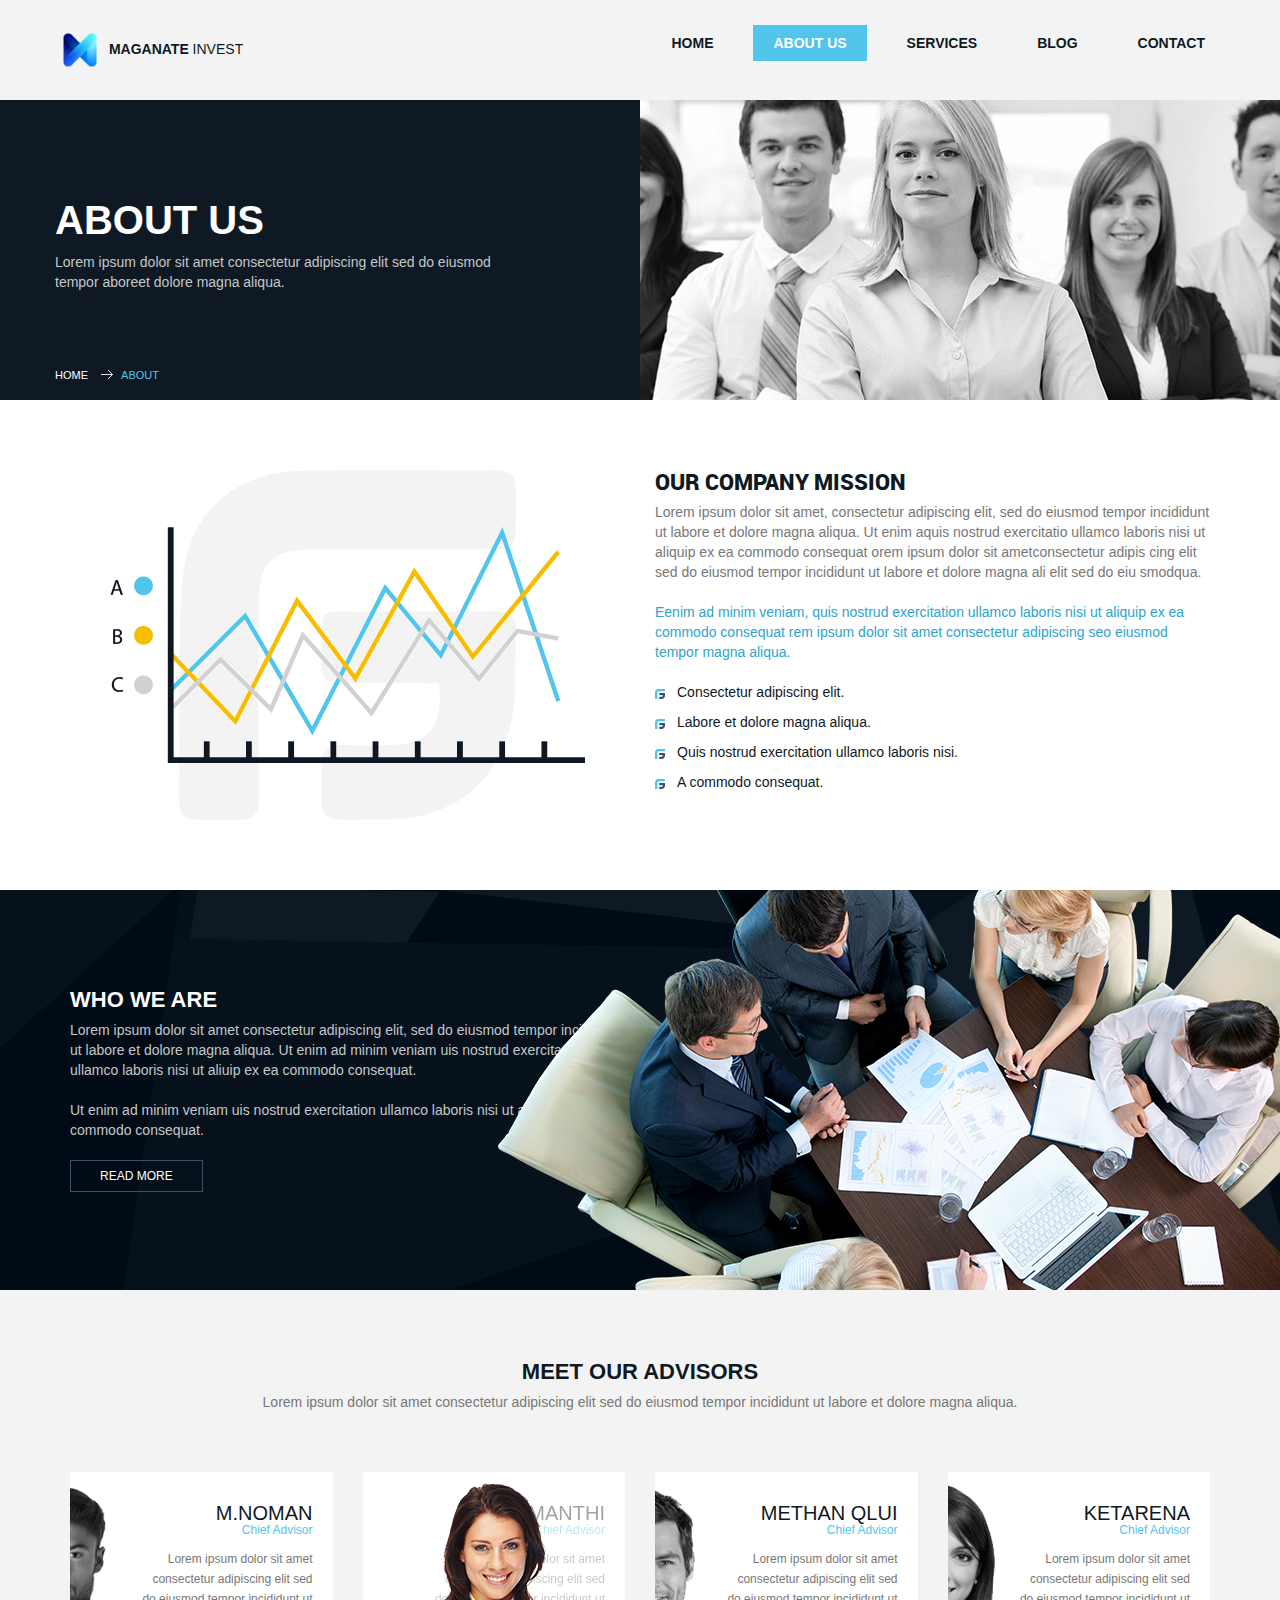
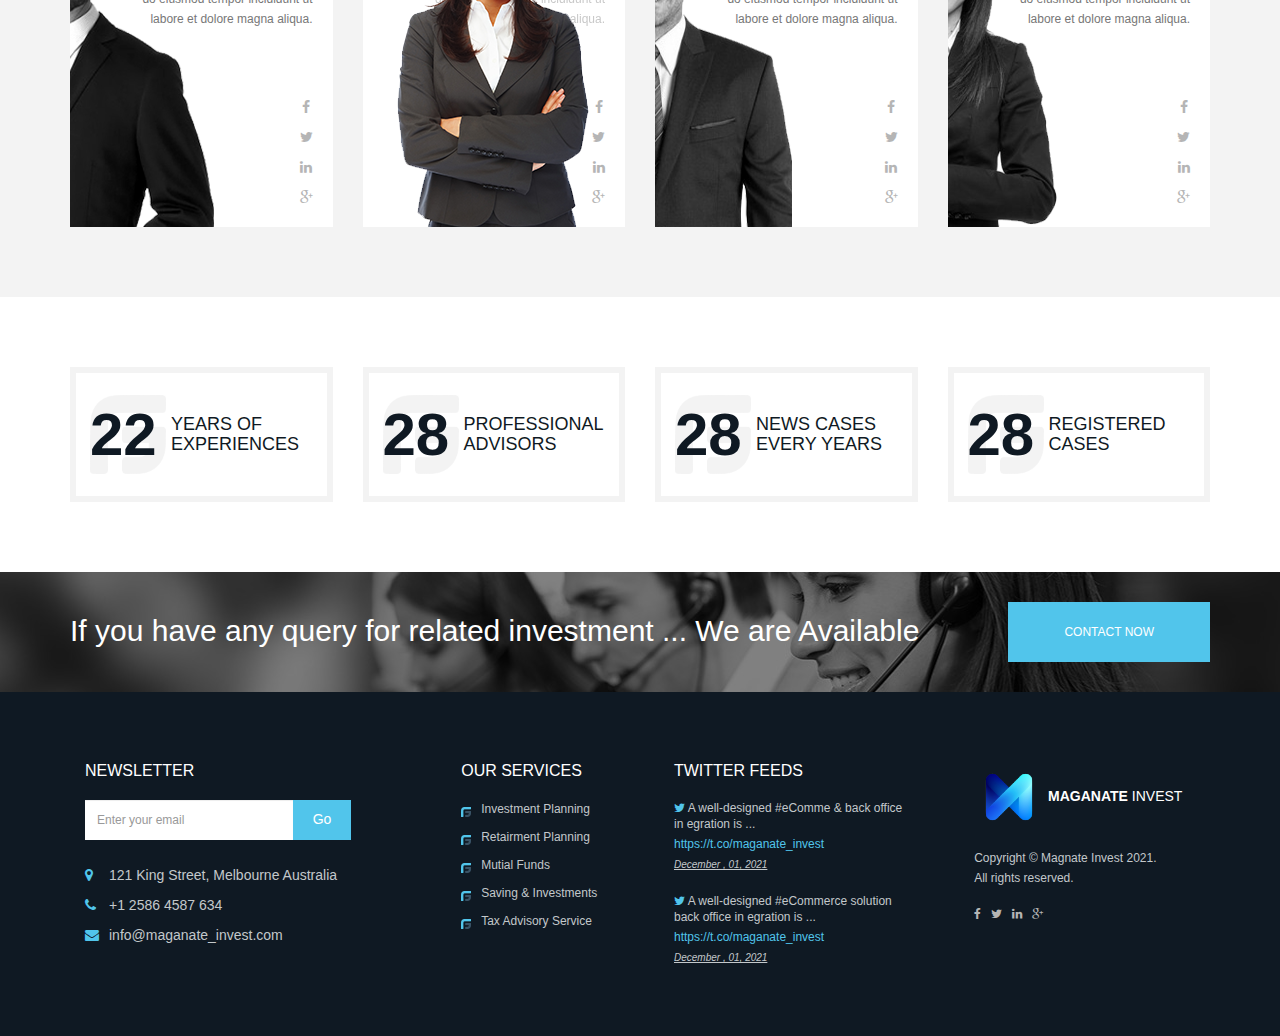
<file: about.html>
<!DOCTYPE html>
<html>
  <head>
    <meta http-equiv="Content-Type" content="text/html; charset=utf-8" />
    <meta http-equiv="X-UA-Compatible" content="IE=edge" />
    <meta name="viewport" content="width=device-width,initial-scale=1" />
    <title>Maganate Invest</title>
    <link rel="icon" href="images/favicon.png" type="image/png" />
    <link rel="stylesheet" href="css/all-stylesheets.css" type="text/css" />
  </head>
  <body class="about-page">
    <div class="page-loader-wrapper page-loader-wrapper-1">
      <div class="loader">
        <div class="stick1"></div>
        <div class="stick2"></div>
        <div class="stick3"></div>
        <div class="stick4"></div>
        <!--loader-->
      </div>
      <!--page-loader-wrapper-->
    </div>
    <div
      class="greyBg header-con col-lg-12 col-md-12 col-sm-12 col-xs-12"
      id="headerCon"
    >
      <div class="container">
        <div class="row">
          <aside class="header col-lg-12 col-md-12 col-sm-12 col-xs-12">
            <div class="logo pull-left">
              <a href="index.html" style="text-decoration: none"
                ><img
                  src="images/M-logo-2.png"
                  alt="logo"
                  style="width: 50px"
                />
                <b>MAGANATE</b> INVEST
              </a>
            </div>
            <nav class="navbar navbar-default pull-right">
              <div class="container-fluid">
                <div class="row">
                  <!-- Brand and toggle get grouped for better mobile display -->
                  <div class="navbar-header">
                    <button
                      type="button"
                      class="navbar-toggle collapsed"
                      data-toggle="collapse"
                      data-target="#bs-example-navbar-collapse-1"
                      aria-expanded="false"
                    >
                      <span class="sr-only">Toggle navigation</span>
                      <span class="icon-bar"></span>
                      <span class="icon-bar"></span>
                      <span class="icon-bar"></span>
                    </button>
                    <!--navbar-header-->
                  </div>
                  <!-- Collect the nav links, forms, and other content for toggling -->
                  <div
                    class="collapse navbar-collapse"
                    id="bs-example-navbar-collapse-1"
                  >
                    <div class="row">
                      <ul class="nav navbar-nav">
                        <li><a href="index.html">Home</a></li>
                        <li class="active">
                          <a href="about.html">About us</a>
                        </li>
                        <li><a href="services.html">Services</a></li>
                        <li><a href="blog.html">Blog</a></li>
                        <li><a href="contact.html">Contact</a></li>
                      </ul>
                      <!--row-->
                    </div>
                    <!--collapse-->
                  </div>
                  <!--row-->
                </div>
                <!--container-fluid-->
              </div>
              <!--navbar-->
            </nav>
            <!--header-->
          </aside>
          <!--row-->
        </div>
        <!--container-->
      </div>
      <!--greyBg-->
    </div>
    <div class="main-contentbox">
      <div
        class="sub-banner-con darkBlueBg col-lg-12 col-md-12 col-sm-12 col-xs-12"
      >
        <div class="row">
          <div class="container">
            <div class="row">
              <div
                class="sub-banner-text darkBlueBg regular-font col-lg-6 col-md-6 col-sm-12 col-xs-12"
              >
                <div>
                  <h1>about us</h1>
                  <p>
                    Lorem ipsum dolor sit amet consectetur adipiscing elit sed
                    do eiusmod<br />
                    tempor aboreet dolore magna aliqua.
                  </p>
                  <ol class="breadcrumb">
                    <li><a href="#">Home</a></li>
                    <li class="active">about</li>
                  </ol>
                </div>
                <!--sub-banner-text-->
              </div>
              <!--row-->
            </div>
            <!--container-->
          </div>
          <div
            class="sub-banner-img about-banner col-lg-6 col-md-6 col-sm-12 col-xs-12"
          >
            <!--banner-img-->
          </div>
          <!--row-->
        </div>
        <!--col-lg-12-->
      </div>

      <div class="paddingBox col-lg-12 col-md-12 col-sm-12 col-xs-12">
        <div class="container">
          <div class="row">
            <div class="text-center col-lg-6 col-md-6 col-sm-12 col-xs-12">
              <div class="logo-background company-graph">
                <figure>
                  <img src="images/company-graph.png" alt="company-graph" />
                </figure>
                <!--logo-background-->
              </div>
              <!--text-center-->
            </div>
            <div
              class="business-box no-margin-top col-lg-6 col-md-6 col-sm-12 col-xs-12"
            >
              <h2 class="black-font">our company mission</h2>
              <p>
                Lorem ipsum dolor sit amet, consectetur adipiscing elit, sed do
                eiusmod tempor incididunt ut labore et dolore magna aliqua. Ut
                enim aquis nostrud exercitatio ullamco laboris nisi ut aliquip
                ex ea commodo consequat orem ipsum dolor sit ametconsectetur
                adipis cing elit sed do eiusmod tempor incididunt ut labore et
                dolore magna ali elit sed do eiu smodqua.
              </p>
              <p class="blue-color regular-font">
                Eenim ad minim veniam, quis nostrud exercitation ullamco laboris
                nisi ut aliquip ex ea commodo consequat rem ipsum dolor sit amet
                consectetur adipiscing seo eiusmod tempor magna aliqua.
              </p>
              <ul>
                <li>Consectetur adipiscing elit.</li>
                <li>Labore et dolore magna aliqua.</li>
                <li>Quis nostrud exercitation ullamco laboris nisi.</li>
                <li>A commodo consequat.</li>
              </ul>
              <!--business-box-->
            </div>
            <!--row-->
          </div>
          <!--container-->
        </div>
        <!--paddingBox-->
      </div>

      <div class="pattern col-lg-12 col-md-12 col-sm-12 col-xs-12">
        <div class="container">
          <div class="row">
            <div
              class="who-we-are pull-left col-lg-6 col-md-6 col-sm-12 col-xs-12"
            >
              <div>
                <h2>Who We Are</h2>
                <p>
                  Lorem ipsum dolor sit amet consectetur adipiscing elit, sed do
                  eiusmod tempor incididunt ut labore et dolore magna aliqua. Ut
                  enim ad minim veniam uis nostrud exercitation ullamco laboris
                  nisi ut aliuip ex ea commodo consequat.
                </p>
                <p>
                  Ut enim ad minim veniam uis nostrud exercitation ullamco
                  laboris nisi ut aliuip ex ea commodo consequat.
                </p>
                <div class="transparent-btn pull-left">
                  <a href="#">Read More</a>
                </div>
              </div>
              <!--who-we-are-->
            </div>
            <!--row-->
          </div>
          <!--container-->
        </div>
        <div class="who-we-are-img">
          <img src="images/who-we-are-img.png" alt="who-we-are-img" />
        </div>
        <!--pattern-->
      </div>

      <div class="greyBg paddingBox col-lg-12 col-md-12 col-sm-12 col-xs-12">
        <div class="container">
          <div class="row text-center">
            <h2>Meet Our Advisors</h2>
            <p class="regular-font">
              Lorem ipsum dolor sit amet consectetur adipiscing elit sed do
              eiusmod tempor incididunt ut labore et dolore magna aliqua.
            </p>
            <div class="spacer"></div>
            <div class="col-lg-3 col-md-3 col-sm-6 col-xs-12">
              <aside
                class="advisor-box col-lg-12 col-md-12 col-sm-12 col-xs-12"
              >
                <figure class="advisor-img1">
                  <img alt="advisor-img1" src="images/advisor-img1.png" />
                </figure>
                <div class="advisor-info text-right">
                  <h3>M.Noman <span>Chief Advisor</span></h3>
                  <p>
                    Lorem ipsum dolor sit amet consectetur adipiscing elit sed
                    do eiusmod tempor incididunt ut labore et dolore magna
                    aliqua.
                  </p>
                  <!--advisor-info-->
                </div>
                <div class="social-icons">
                  <ul>
                    <li><a href="#" class="fa fa-facebook"></a></li>
                    <li><a href="#" class="fa fa-twitter"></a></li>
                    <li><a href="#" class="fa fa-linkedin"></a></li>
                    <li><a href="#" class="fa fa-google-plus"></a></li>
                  </ul>
                  <!--social-icons-->
                </div>
                <!--advisor-box-->
              </aside>
              <!--col-lg-3-->
            </div>
            <div class="col-lg-3 col-md-3 col-sm-6 col-xs-12">
              <aside
                class="advisor-box col-lg-12 col-md-12 col-sm-12 col-xs-12 active"
              >
                <figure class="advisor-img2">
                  <img alt="advisor-img2" src="images/advisor-img2.png" />
                </figure>
                <div class="advisor-info text-right">
                  <h3>Samanthi<span>Chief Advisor</span></h3>
                  <p>
                    Lorem ipsum dolor sit amet consectetur adipiscing elit sed
                    do eiusmod tempor incididunt ut labore et dolore magna
                    aliqua.
                  </p>
                  <!--advisor-info-->
                </div>
                <div class="social-icons">
                  <ul>
                    <li><a href="#" class="fa fa-facebook"></a></li>
                    <li><a href="#" class="fa fa-twitter"></a></li>
                    <li><a href="#" class="fa fa-linkedin"></a></li>
                    <li><a href="#" class="fa fa-google-plus"></a></li>
                  </ul>
                  <!--social-icons-->
                </div>
                <!--advisor-box-->
              </aside>
              <!--col-lg-3-->
            </div>
            <div class="col-lg-3 col-md-3 col-sm-6 col-xs-12">
              <aside
                class="advisor-box col-lg-12 col-md-12 col-sm-12 col-xs-12"
              >
                <figure class="advisor-img3">
                  <img alt="advisor-img3" src="images/advisor-img3.png" />
                </figure>
                <div class="advisor-info text-right">
                  <h3>Methan qlui <span>Chief Advisor</span></h3>
                  <p>
                    Lorem ipsum dolor sit amet consectetur adipiscing elit sed
                    do eiusmod tempor incididunt ut labore et dolore magna
                    aliqua.
                  </p>
                  <!--advisor-info-->
                </div>
                <div class="social-icons">
                  <ul>
                    <li><a href="#" class="fa fa-facebook"></a></li>
                    <li><a href="#" class="fa fa-twitter"></a></li>
                    <li><a href="#" class="fa fa-linkedin"></a></li>
                    <li><a href="#" class="fa fa-google-plus"></a></li>
                  </ul>
                  <!--social-icons-->
                </div>
                <!--advisor-box-->
              </aside>
              <!--col-lg-3-->
            </div>
            <div class="col-lg-3 col-md-3 col-sm-6 col-xs-12">
              <aside
                class="advisor-box col-lg-12 col-md-12 col-sm-12 col-xs-12"
              >
                <figure class="advisor-img4">
                  <img alt="advisor-img4" src="images/advisor-img4.png" />
                </figure>
                <div class="advisor-info text-right">
                  <h3>Ketarena <span>Chief Advisor</span></h3>
                  <p>
                    Lorem ipsum dolor sit amet consectetur adipiscing elit sed
                    do eiusmod tempor incididunt ut labore et dolore magna
                    aliqua.
                  </p>
                  <!--advisor-info-->
                </div>
                <div class="social-icons">
                  <ul>
                    <li><a href="#" class="fa fa-facebook"></a></li>
                    <li><a href="#" class="fa fa-twitter"></a></li>
                    <li><a href="#" class="fa fa-linkedin"></a></li>
                    <li><a href="#" class="fa fa-google-plus"></a></li>
                  </ul>
                  <!--social-icons-->
                </div>
                <!--advisor-box-->
              </aside>
              <!--col-lg-3-->
            </div>
            <!--row-->
          </div>
          <!--container-->
        </div>
        <!--greyBg-->
      </div>

      <div class="paddingBox col-lg-12 col-md-12 col-sm-12 col-xs-12">
        <div class="container">
          <div class="row">
            <div class="col-lg-3 col-md-3 col-sm-6 col-xs-12">
              <aside
                class="skill-level col-lg-12 col-md-12 col-sm-12 col-xs-12"
              >
                <div
                  class="numeric logo-background stat-count pull-left bold-font"
                >
                  22
                </div>
                <h4 class="black-color pull-left">
                  <span
                    >Years of <br />
                    Experiences</span
                  >
                </h4>
                <!--skill-level-->
              </aside>
              <!--col-lg-3-->
            </div>
            <div class="col-lg-3 col-md-3 col-sm-6 col-xs-12">
              <aside
                class="skill-level col-lg-12 col-md-12 col-sm-12 col-xs-12"
              >
                <div
                  class="numeric stat-count logo-background pull-left bold-font"
                >
                  50
                </div>
                <h4 class="black-color pull-left">
                  <span
                    >Professional<br />
                    Advisors</span
                  >
                </h4>
                <!--skill-level-->
              </aside>
              <!--col-lg-3-->
            </div>
            <div class="col-lg-3 col-md-3 col-sm-6 col-xs-12">
              <aside
                class="skill-level col-lg-12 col-md-12 col-sm-12 col-xs-12"
              >
                <div
                  class="numeric stat-count logo-background pull-left bold-font"
                >
                  75
                </div>
                <h4 class="black-color pull-left">
                  <span
                    >news cases<br />
                    every years</span
                  >
                </h4>
                <!--skill-level-->
              </aside>
              <!--col-lg-3-->
            </div>
            <div class="col-lg-3 col-md-3 col-sm-6 col-xs-12">
              <aside
                class="skill-level col-lg-12 col-md-12 col-sm-12 col-xs-12"
              >
                <div
                  class="numeric stat-count logo-background pull-left bold-font"
                >
                  99
                </div>
                <h4 class="black-color pull-left">
                  <span
                    >Registered<br />
                    Cases</span
                  >
                </h4>
                <!--skill-level-->
              </aside>
              <!--col-lg-3-->
            </div>
            <!--row-->
          </div>
          <!--container-->
        </div>
        <!--paddingBox-->
      </div>
      <!--main-contentbox-->
    </div>

    <div class="support-box col-lg-12 col-md-12 col-sm-12 col-xs-12">
      <div class="container">
        <div class="row">
          <aside class="col-lg-12 col-md-12 col-sm-12 col-xs-12">
            <span class="support-heading semibold-font pull-left"
              >If you have any query for related investment ... We are
              Available</span
            >
            <div class="transparent-btn pull-right">
              <a href="#">contact now</a>
            </div>
            <!--col-lg-12-->
          </aside>
          <!--row-->
        </div>
        <!--container-->
      </div>
      <!--support-box-->
    </div>

    <div class="darkBlueBg paddingBox col-lg-12 col-md-12 col-sm-12 col-xs-12">
      <div class="container">
        <div class="row">
          <div class="footer col-lg-12 col-md-12 col-sm-12 col-xs-12">
            <aside class="newsletter col-lg-4 col-md-4 col-sm-12 col-xs-12">
              <h5>newsletter</h5>
              <div class="form-group pull-left">
                <input
                  type="email"
                  class="form-control"
                  placeholder="Enter your email"
                  name="letter-email"
                  id="letter-email"
                />
              </div>
              <button type="submit" class="btn btn-default pull-left">
                Go
              </button>
              <div class="clearfix"></div>
              <ul>
                <li>
                  <i class="fa fa-map-marker"></i> 121 King Street, Melbourne
                  Australia
                </li>
                <li><i class="fa fa-phone"></i> +1 2586 4587 634</li>
                <li>
                  <i class="fa fa-envelope"></i>
                  <a href="mailto:info@magnate_invest.com"
                    >info@maganate_invest.com</a
                  >
                </li>
              </ul>
              <!--newsletter-->
            </aside>
            <aside class="sitemap col-lg-2 col-md-3 col-sm-6 col-xs-12">
              <h5>our services</h5>
              <ul>
                <li><a href="#">Investment Planning</a></li>
                <li><a href="#">Retairment Planning</a></li>
                <li><a href="#">Mutial Funds</a></li>
                <li><a href="#">Saving & Investments</a></li>
                <li><a href="#">Tax Advisory Service</a></li>
              </ul>
              <!--sitemap-->
            </aside>
            <aside class="twitter-feeds col-lg-3 col-md-3 col-sm-6 col-xs-12">
              <h5>Twitter Feeds</h5>
              <ul>
                <li>
                  <i class="fa fa-twitter"></i>
                  <a href="#"
                    >A well-designed #eComme & back office in egration is ...
                    <span class="tweet-link">https://t.co/maganate_invest</span>
                    <span class="tweet-date">December , 01, 2021</span></a
                  >
                </li>
                <li>
                  <i class="fa fa-twitter"></i>
                  <a href="#"
                    >A well-designed #eCommerce solution back office in egration
                    is ...
                    <span class="tweet-link">https://t.co/maganate_invest</span>
                    <span class="tweet-date">December , 01, 2021</span></a
                  >
                </li>
              </ul>
              <!--twitter-feeds-->
            </aside>
            <aside
              class="copyright-section col-lg-3 col-md-3 col-sm-12 col-xs-12"
            >
              <div class="logo pull-left">
                <a
                  href="index.html"
                  style="text-decoration: none; color: white !important"
                  ><img
                    src="images/M-logo-2.png"
                    alt="logo"
                    style="width: 70px"
                  />
                  <b>MAGANATE</b> INVEST
                </a>
              </div>
              <ul>
                <li>Copyright © Magnate Invest 2021.</li>
                <li>All rights reserved.</li>
                <!-- //
                <li>Created by: <a href="#">Designingmedia</a></li> -->
              </ul>
              <div class="social-icons">
                <ul>
                  <li><a href="#" class="fa fa-facebook"></a></li>
                  <li><a href="#" class="fa fa-twitter"></a></li>
                  <li><a href="#" class="fa fa-linkedin"></a></li>
                  <li><a href="#" class="fa fa-google-plus"></a></li>
                </ul>
                <!--social-icons-->
              </div>
              <!--copyright-section-->
            </aside>
            <!--footer-->
          </div>
          <!--row-->
        </div>
        <!--container-->
      </div>
      <!--darkBlueBg-->
    </div>

    <script src="js/jquery-1.12.3.min.js"></script>
    <script src="js/bootstrap/bootstrap.js"></script>
    <script src="js/custom.js"></script>
  </body>
</html>
</file>
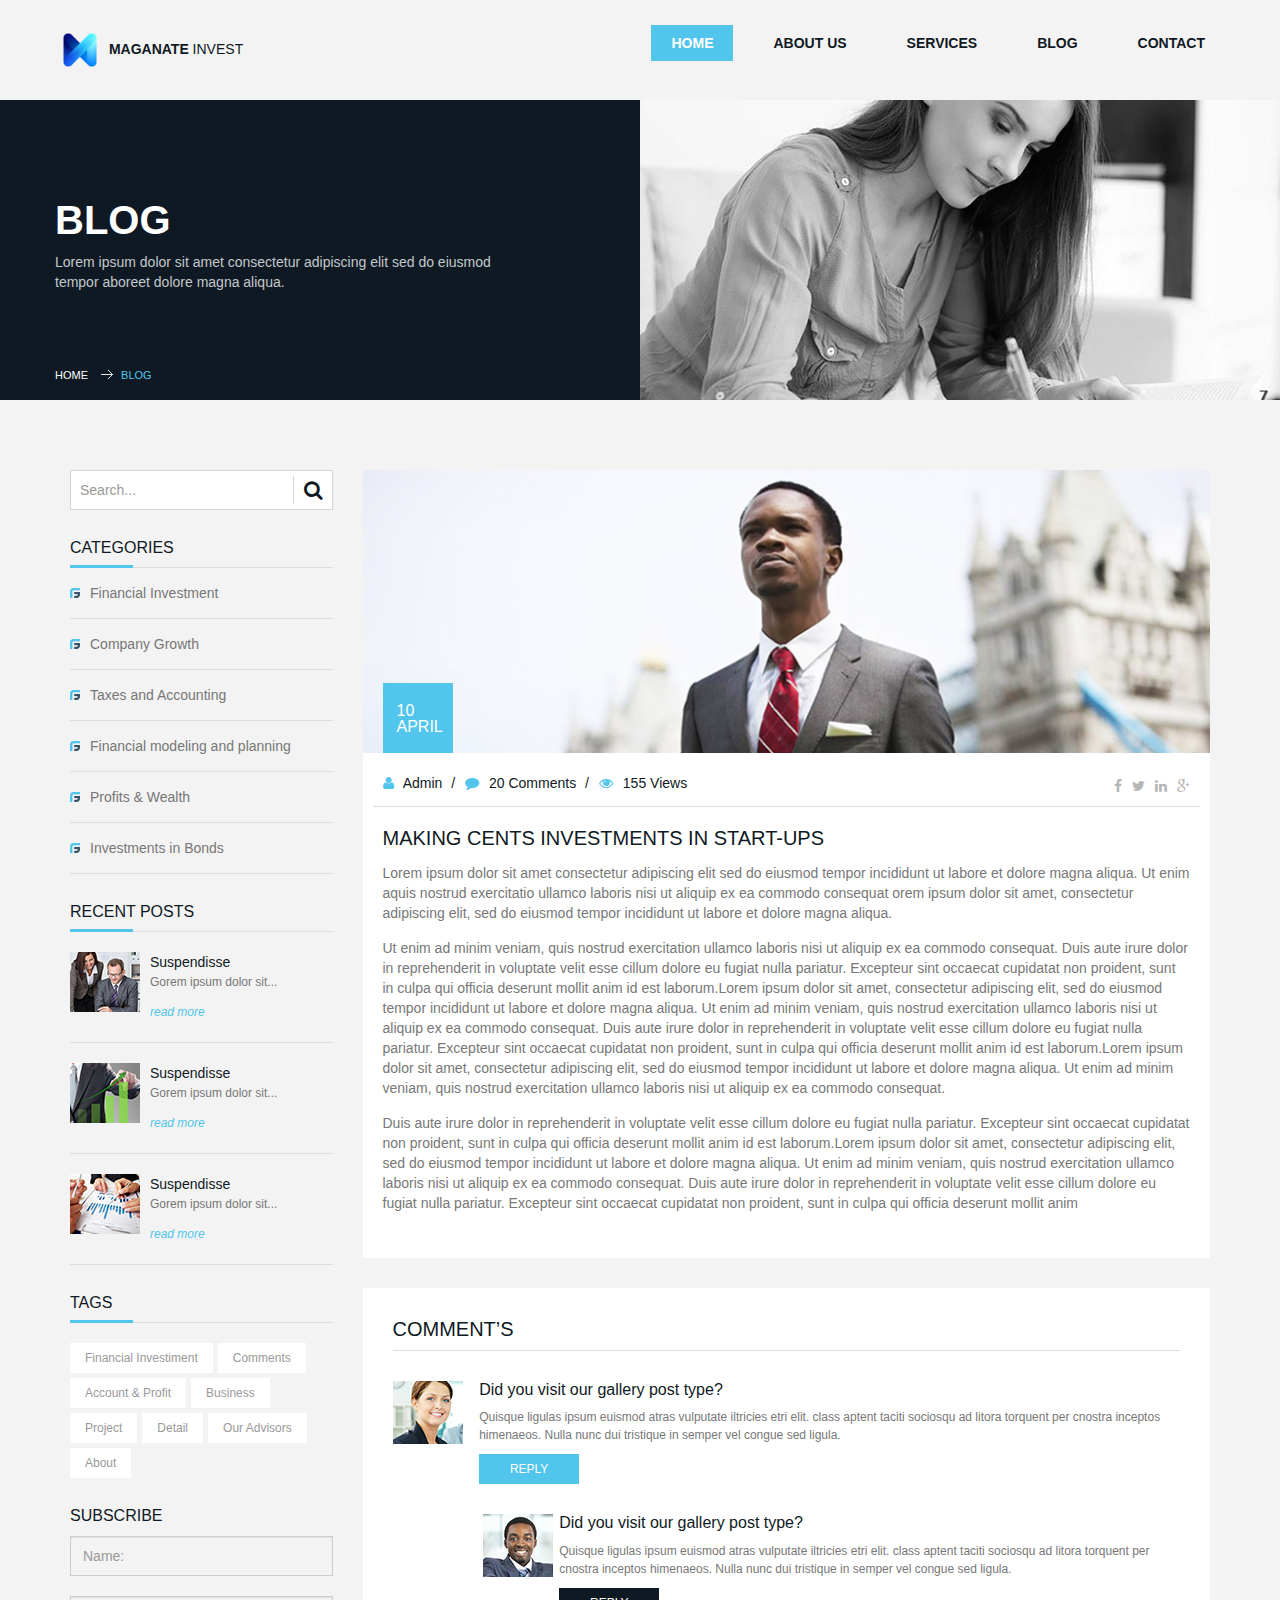
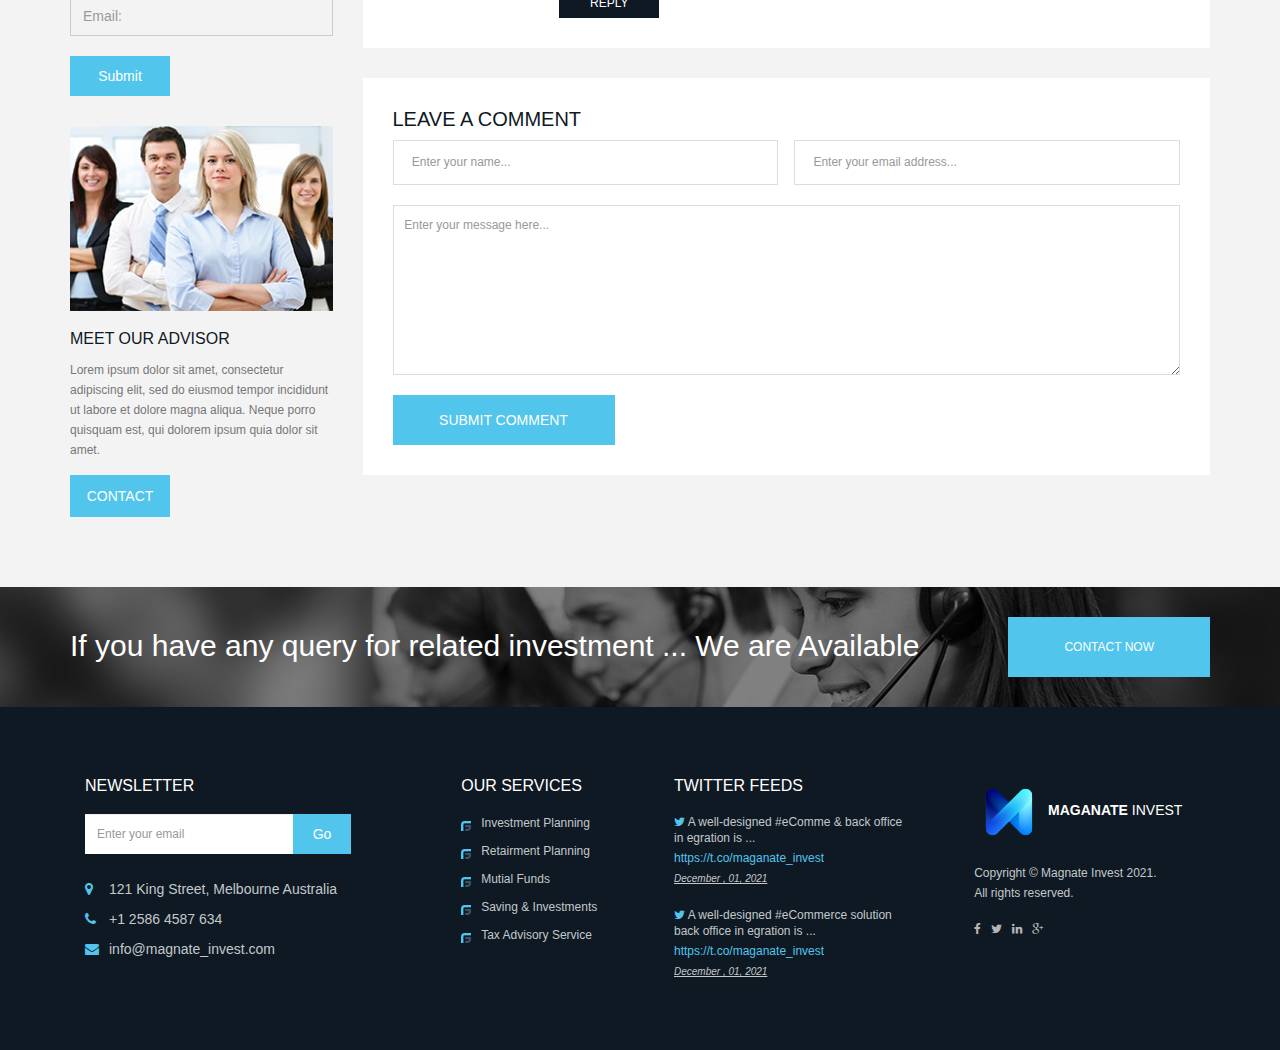
<file: blog-post.html>
<!DOCTYPE html>
<html>
  <head>
    <meta http-equiv="Content-Type" content="text/html; charset=utf-8" />
    <meta http-equiv="X-UA-Compatible" content="IE=edge" />
    <meta name="viewport" content="width=device-width,initial-scale=1" />
    <title>Maganate Invest</title>
    <link rel="icon" href="images/favicon.png" type="image/png" />
    <link rel="stylesheet" href="css/all-stylesheets.css" type="text/css" />
  </head>
  <body class="blog-post-page">
    <div class="page-loader-wrapper page-loader-wrapper-1">
      <div class="loader">
        <div class="stick1"></div>
        <div class="stick2"></div>
        <div class="stick3"></div>
        <div class="stick4"></div>
        <!--loader-->
      </div>
      <!--page-loader-wrapper-->
    </div>

    <div
      class="greyBg header-con col-lg-12 col-md-12 col-sm-12 col-xs-12"
      id="headerCon"
    >
      <div class="container">
        <div class="row">
          <aside class="header col-lg-12 col-md-12 col-sm-12 col-xs-12">
            <div class="logo pull-left">
              <a href="index.html" style="text-decoration: none"
                ><img
                  src="images/M-logo-2.png"
                  alt="logo"
                  style="width: 50px"
                />
                <b>MAGANATE</b> INVEST
              </a>
            </div>
            <nav class="navbar navbar-default pull-right">
              <div class="container-fluid">
                <div class="row">
                  <!-- Brand and toggle get grouped for better mobile display -->
                  <div class="navbar-header">
                    <button
                      type="button"
                      class="navbar-toggle collapsed"
                      data-toggle="collapse"
                      data-target="#bs-example-navbar-collapse-1"
                      aria-expanded="false"
                    >
                      <span class="sr-only">Toggle navigation</span>
                      <span class="icon-bar"></span>
                      <span class="icon-bar"></span>
                      <span class="icon-bar"></span>
                    </button>
                    <!--navbar-header-->
                  </div>
                  <!-- Collect the nav links, forms, and other content for toggling -->
                  <div
                    class="collapse navbar-collapse"
                    id="bs-example-navbar-collapse-1"
                  >
                    <div class="row">
                      <ul class="nav navbar-nav">
                        <li class="active"><a href="index.html">Home</a></li>
                        <li><a href="about.html">About us</a></li>
                        <li><a href="services.html">Services</a></li>
                        <li><a href="blog.html">Blog</a></li>
                        <li><a href="contact.html">Contact</a></li>
                      </ul>
                      <!--row-->
                    </div>
                    <!--collapse-->
                  </div>
                  <!--row-->
                </div>
                <!--container-fluid-->
              </div>
              <!--navbar-->
            </nav>
            <!--header-->
          </aside>
          <!--row-->
        </div>
        <!--container-->
      </div>
      <!--greyBg-->
    </div>

    <div class="main-contentbox">
      <div
        class="
          sub-banner-con
          darkBlueBg
          col-lg-12 col-md-12 col-sm-12 col-xs-12
        "
      >
        <div class="row">
          <div class="container">
            <div class="row">
              <div
                class="
                  sub-banner-text
                  darkBlueBg
                  regular-font
                  col-lg-6 col-md-6 col-sm-12 col-xs-12
                "
              >
                <div>
                  <h1>blog</h1>
                  <p>
                    Lorem ipsum dolor sit amet consectetur adipiscing elit sed
                    do eiusmod <br />tempor aboreet dolore magna aliqua.
                  </p>
                  <ol class="breadcrumb">
                    <li><a href="#">Home</a></li>
                    <li class="active">blog</li>
                  </ol>
                </div>
                <!--sub-banner-text-->
              </div>
              <!--row-->
            </div>
            <!--container-->
          </div>
          <div
            class="
              sub-banner-img
              blog-banner
              col-lg-6 col-md-6 col-sm-12 col-xs-12
            "
          >
            <!--banner-img-->
          </div>
          <!--row-->
        </div>
        <!--col-lg-12-->
      </div>

      <div class="paddingBox greyBg col-lg-12 col-md-12 col-sm-12 col-xs-12">
        <div class="container">
          <div class="row">
            <div class="col-lg-3 col-md-3 col-sm-12 col-xs-12">
              <form method="get" id="searchform" action="#">
                <div>
                  <input type="text" value="Search..." name="s" id="s" />
                  <button
                    type="submit"
                    id="searchsubmit"
                    class="fa fa-search"
                  ></button>
                </div>
              </form>
              <aside
                class="
                  sidebar
                  catagories
                  col-lg-12 col-md-12 col-sm-12 col-xs-12
                "
              >
                <div class="row">
                  <h3>Categories</h3>
                  <ul class="regular-font">
                    <li><a href="#">Financial Investment</a></li>
                    <li><a href="#">Company Growth</a></li>
                    <li><a href="#">Taxes and Accounting</a></li>
                    <li><a href="#">Financial modeling and planning</a></li>
                    <li><a href="#">Profits & Wealth</a></li>
                    <li><a href="#">Investments in Bonds</a></li>
                  </ul>
                  <!--row-->
                </div>
                <!--sidebar-->
              </aside>
              <aside
                class="
                  sidebar
                  recent-posts
                  col-lg-12 col-md-12 col-sm-12 col-xs-12
                "
              >
                <div class="row">
                  <h3>Recent Posts</h3>
                  <ul class="regular-font">
                    <li>
                      <figure>
                        <img
                          src="images/blog/recent-post-img1.jpg"
                          alt="recent-post-img1"
                        />
                      </figure>
                      <p><span>Suspendisse</span>Gorem ipsum dolor sit...</p>
                      <a href="#">read more</a>
                    </li>
                    <li>
                      <figure>
                        <img
                          src="images/blog/recent-post-img2.jpg"
                          alt="recent-post-img1"
                        />
                      </figure>
                      <p><span>Suspendisse</span>Gorem ipsum dolor sit...</p>
                      <a href="#">read more</a>
                    </li>
                    <li>
                      <figure>
                        <img
                          src="images/blog/recent-post-img3.jpg"
                          alt="recent-post-img1"
                        />
                      </figure>
                      <p><span>Suspendisse</span>Gorem ipsum dolor sit...</p>
                      <a href="#">read more</a>
                    </li>
                  </ul>
                  <!--row-->
                </div>
                <!--sidebar-->
              </aside>
              <aside
                class="sidebar tags col-lg-12 col-md-12 col-sm-12 col-xs-12"
              >
                <div class="row">
                  <h3>Tags</h3>
                  <a href="#">Financial Investiment</a>
                  <a href="#">Comments</a> <a href="#">Account &amp; Profit</a>
                  <a href="#">Business</a> <a href="#">Project</a>
                  <a href="#">Detail</a> <a href="#">Our Advisors</a>
                  <a href="#">About</a>
                  <!--row-->
                </div>
                <!--sidebar-->
              </aside>
              <aside
                class="
                  sidebar
                  subscribe
                  col-lg-12 col-md-12 col-sm-12 col-xs-12
                "
              >
                <div class="row">
                  <h3>Subscribe</h3>
                  <form class="form-inline">
                    <div class="form-group">
                      <input
                        type="text"
                        class="form-control"
                        name="my-name"
                        id="my-name"
                        placeholder="Name:"
                      />
                    </div>
                    <div class="form-group">
                      <input
                        type="email"
                        class="form-control"
                        id="my-email"
                        name="my-email"
                        placeholder="Email:"
                      />
                    </div>
                    <button type="submit" class="btn btn-default">
                      Submit
                    </button>
                  </form>
                  <!--row-->
                </div>
                <!--sidebar-->
              </aside>
              <aside
                class="
                  sidebar
                  meet-advisors
                  col-lg-12 col-md-12 col-sm-12 col-xs-12
                "
              >
                <div class="row">
                  <figure>
                    <img
                      src="images/blog/blog-advisor-team.jpg"
                      alt="blog-advisor-team"
                    />
                  </figure>
                  <h3>Meet Our Advisor</h3>
                  <p>
                    Lorem ipsum dolor sit amet, consectetur adipiscing elit, sed
                    do eiusmod tempor incididunt ut labore et dolore magna
                    aliqua. Neque porro quisquam est, qui dolorem ipsum quia
                    dolor sit amet.
                  </p>
                  <div class="blue-btn pull-left"><a href="#">contact</a></div>
                  <!--row-->
                </div>
                <!--sidebar-->
              </aside>
              <!--col-lg-3-->
            </div>
            <div class="col-lg-9 col-md-9 col-sm-12 col-xs-12">
              <aside
                class="blog-post-box col-lg-12 col-md-12 col-sm-12 col-xs-12"
              >
                <div class="row">
                  <figure class="post-img">
                    <img src="images/blog/post-img1.jpg" alt="post-img1" />
                    <span class="date-tag semibold-font"
                      >10 <br />
                      APRIL</span
                    >
                    <!--post-img-->
                  </figure>
                  <div
                    class="
                      blog-post-info
                      col-lg-12 col-md-12 col-sm-12 col-xs-12
                    "
                  >
                    <div class="meta">
                      <ul>
                        <li>
                          <i class="fa fa-user"></i> <a href="#">Admin </a>/
                        </li>
                        <li>
                          <i class="fa fa-comment"></i>
                          <a href="#">20 Comments </a>/
                        </li>
                        <li><i class="fa fa-eye"></i> 155 Views</li>
                      </ul>
                      <!--meta-->
                    </div>
                    <div class="social-icons">
                      <ul>
                        <li><a href="#" class="fa fa-facebook"></a></li>
                        <li><a href="#" class="fa fa-twitter"></a></li>
                        <li><a href="#" class="fa fa-linkedin"></a></li>
                        <li><a href="#" class="fa fa-google-plus"></a></li>
                      </ul>
                      <!--social-icons-->
                    </div>
                    <div
                      class="blog-text col-lg-12 col-md-12 col-sm-12 col-xs-12"
                    >
                      <h3>Making Cents Investments in Start-ups</h3>
                      <p>
                        Lorem ipsum dolor sit amet consectetur adipiscing elit
                        sed do eiusmod tempor incididunt ut labore et dolore
                        magna aliqua. Ut enim aquis nostrud exercitatio ullamco
                        laboris nisi ut aliquip ex ea commodo consequat orem
                        ipsum dolor sit amet, consectetur adipiscing elit, sed
                        do eiusmod tempor incididunt ut labore et dolore magna
                        aliqua.
                      </p>
                      <p>
                        Ut enim ad minim veniam, quis nostrud exercitation
                        ullamco laboris nisi ut aliquip ex ea commodo consequat.
                        Duis aute irure dolor in reprehenderit in voluptate
                        velit esse cillum dolore eu fugiat nulla pariatur.
                        Excepteur sint occaecat cupidatat non proident, sunt in
                        culpa qui officia deserunt mollit anim id est
                        laborum.Lorem ipsum dolor sit amet, consectetur
                        adipiscing elit, sed do eiusmod tempor incididunt ut
                        labore et dolore magna aliqua. Ut enim ad minim veniam,
                        quis nostrud exercitation ullamco laboris nisi ut
                        aliquip ex ea commodo consequat. Duis aute irure dolor
                        in reprehenderit in voluptate velit esse cillum dolore
                        eu fugiat nulla pariatur. Excepteur sint occaecat
                        cupidatat non proident, sunt in culpa qui officia
                        deserunt mollit anim id est laborum.Lorem ipsum dolor
                        sit amet, consectetur adipiscing elit, sed do eiusmod
                        tempor incididunt ut labore et dolore magna aliqua. Ut
                        enim ad minim veniam, quis nostrud exercitation ullamco
                        laboris nisi ut aliquip ex ea commodo consequat.
                      </p>
                      <p>
                        Duis aute irure dolor in reprehenderit in voluptate
                        velit esse cillum dolore eu fugiat nulla pariatur.
                        Excepteur sint occaecat cupidatat non proident, sunt in
                        culpa qui officia deserunt mollit anim id est
                        laborum.Lorem ipsum dolor sit amet, consectetur
                        adipiscing elit, sed do eiusmod tempor incididunt ut
                        labore et dolore magna aliqua. Ut enim ad minim veniam,
                        quis nostrud exercitation ullamco laboris nisi ut
                        aliquip ex ea commodo consequat. Duis aute irure dolor
                        in reprehenderit in voluptate velit esse cillum dolore
                        eu fugiat nulla pariatur. Excepteur sint occaecat
                        cupidatat non proident, sunt in culpa qui officia
                        deserunt mollit anim
                      </p>
                      <!--blog-text-->
                    </div>
                    <!--blog-post-info-->
                  </div>
                  <!--row-->
                </div>
                <!--blog-post-box-->
              </aside>
              <aside class="white-box col-lg-12 col-md-12 col-sm-12 col-xs-12">
                <h3>Comment’s</h3>
                <div class="border-top"></div>
                <div
                  class="
                    comments-outer-box
                    col-lg-12 col-md-12 col-sm-12 col-xs-12
                  "
                >
                  <div class="row">
                    <div class="comments-box pull-left">
                      <figure class="pull-left">
                        <img
                          src="images/blog/comment-img1.jpg"
                          alt="comment-img1"
                        />
                      </figure>
                      <div class="pull-right">
                        <h5>Did you visit our gallery post type?</h5>
                        <p>
                          Quisque ligulas ipsum euismod atras vulputate
                          iltricies etri elit. class aptent taciti sociosqu ad
                          litora torquent per cnostra inceptos himenaeos. Nulla
                          nunc dui tristique in semper vel congue sed ligula.
                        </p>
                        <div class="blue-btn pull-left">
                          <a href="#">reply</a>
                        </div>
                      </div>
                      <!--comments-box-->
                    </div>
                    <div class="comments-box comments-reply pull-left">
                      <figure class="pull-left">
                        <img
                          src="images/blog/comment-img2.jpg"
                          alt="comment-img2"
                        />
                      </figure>
                      <div class="pull-right">
                        <h5>Did you visit our gallery post type?</h5>
                        <p>
                          Quisque ligulas ipsum euismod atras vulputate
                          iltricies etri elit. class aptent taciti sociosqu ad
                          litora torquent per cnostra inceptos himenaeos. Nulla
                          nunc dui tristique in semper vel congue sed ligula.
                        </p>
                        <div class="blue-btn pull-left">
                          <a href="#">reply</a>
                        </div>
                      </div>
                      <!--comments-box-->
                    </div>
                    <!--row-->
                  </div>
                  <!--comments-outer-box-->
                </div>
                <!--white-box-->
              </aside>
              <aside class="white-box col-lg-12 col-md-12 col-sm-12 col-xs-12">
                <h3>leave a comment</h3>
                <div
                  class="contact-form col-lg-12 col-md-12 col-sm-12 col-xs-12"
                >
                  <ul>
                    <li>
                      <input
                        type="text"
                        placeholder="Enter your name..."
                        id="name"
                        name="name"
                      />
                    </li>
                    <li>
                      <input
                        type="text"
                        placeholder="Enter your email address..."
                        id="email"
                        name="email"
                      />
                    </li>
                  </ul>
                  <div class="comments">
                    <textarea
                      placeholder="Enter your message here..."
                      cols="10"
                      id="comments"
                      name="comments"
                      rows="10"
                    ></textarea>
                    <!--comments-->
                  </div>
                  <input
                    type="submit"
                    value="Submit Comment"
                    class="submit"
                    name="submit"
                  />
                  <!--contact-form-->
                </div>
                <!--white-box-->
              </aside>
              <!--col-lg-9-->
            </div>
            <!--row-->
          </div>
          <!--container-->
        </div>
        <!--paddingBox-->
      </div>
      <!--main-contentbox-->
    </div>

    <div class="support-box col-lg-12 col-md-12 col-sm-12 col-xs-12">
      <div class="container">
        <div class="row">
          <aside class="col-lg-12 col-md-12 col-sm-12 col-xs-12">
            <span class="support-heading semibold-font pull-left"
              >If you have any query for related investment ... We are
              Available</span
            >
            <div class="transparent-btn pull-right">
              <a href="#">contact now</a>
            </div>
            <!--col-lg-12-->
          </aside>
          <!--row-->
        </div>
        <!--container-->
      </div>
      <!--support-box-->
    </div>

    <div class="darkBlueBg paddingBox col-lg-12 col-md-12 col-sm-12 col-xs-12">
      <div class="container">
        <div class="row">
          <div class="footer col-lg-12 col-md-12 col-sm-12 col-xs-12">
            <aside class="newsletter col-lg-4 col-md-4 col-sm-12 col-xs-12">
              <h5>newsletter</h5>
              <div class="form-group pull-left">
                <input
                  type="email"
                  class="form-control"
                  placeholder="Enter your email"
                  name="letter-email"
                  id="letter-email"
                />
              </div>
              <button type="submit" class="btn btn-default pull-left">
                Go
              </button>
              <div class="clearfix"></div>
              <ul>
                <li>
                  <i class="fa fa-map-marker"></i> 121 King Street, Melbourne
                  Australia
                </li>
                <li><i class="fa fa-phone"></i> +1 2586 4587 634</li>
                <li>
                  <i class="fa fa-envelope"></i>
                  <a href="mailto:info@magnate_invest.com"
                    >info@magnate_invest.com</a
                  >
                </li>
              </ul>
              <!--newsletter-->
            </aside>
            <aside class="sitemap col-lg-2 col-md-3 col-sm-6 col-xs-12">
              <h5>our services</h5>
              <ul>
                <li><a href="#">Investment Planning</a></li>
                <li><a href="#">Retairment Planning</a></li>
                <li><a href="#">Mutial Funds</a></li>
                <li><a href="#">Saving & Investments</a></li>
                <li><a href="#">Tax Advisory Service</a></li>
              </ul>
              <!--sitemap-->
            </aside>
            <aside class="twitter-feeds col-lg-3 col-md-3 col-sm-6 col-xs-12">
              <h5>Twitter Feeds</h5>
              <ul>
                <li>
                  <i class="fa fa-twitter"></i>
                  <a href="#"
                    >A well-designed #eComme & back office in egration is ...
                    <span class="tweet-link">https://t.co/maganate_invest</span>
                    <span class="tweet-date">December , 01, 2021</span></a
                  >
                </li>
                <li>
                  <i class="fa fa-twitter"></i>
                  <a href="#"
                    >A well-designed #eCommerce solution back office in egration
                    is ...
                    <span class="tweet-link">https://t.co/maganate_invest</span>
                    <span class="tweet-date">December , 01, 2021</span></a
                  >
                </li>
              </ul>
              <!--twitter-feeds-->
            </aside>
            <aside
              class="copyright-section col-lg-3 col-md-3 col-sm-12 col-xs-12"
            >
              <div class="logo pull-left">
                <a
                  href="index.html"
                  style="text-decoration: none; color: white !important"
                  ><img
                    src="images/M-logo-2.png"
                    alt="logo"
                    style="width: 70px"
                  />
                  <b>MAGANATE</b> INVEST
                </a>
              </div>
              <ul>
                <li>Copyright © Magnate Invest 2021.</li>
                <li>All rights reserved.</li>
                <!-- //
                <li>Created by: <a href="#">Designingmedia</a></li> -->
              </ul>
              <div class="social-icons">
                <ul>
                  <li><a href="#" class="fa fa-facebook"></a></li>
                  <li><a href="#" class="fa fa-twitter"></a></li>
                  <li><a href="#" class="fa fa-linkedin"></a></li>
                  <li><a href="#" class="fa fa-google-plus"></a></li>
                </ul>
                <!--social-icons-->
              </div>
              <!--copyright-section-->
            </aside>
            <!--footer-->
          </div>
          <!--row-->
        </div>
        <!--container-->
      </div>
      <!--darkBlueBg-->
    </div>

    <script src="js/jquery-1.12.3.min.js"></script>
    <script src="js/bootstrap/bootstrap.js"></script>
    <script src="js/custom.js"></script>
  </body>
</html>
</file>
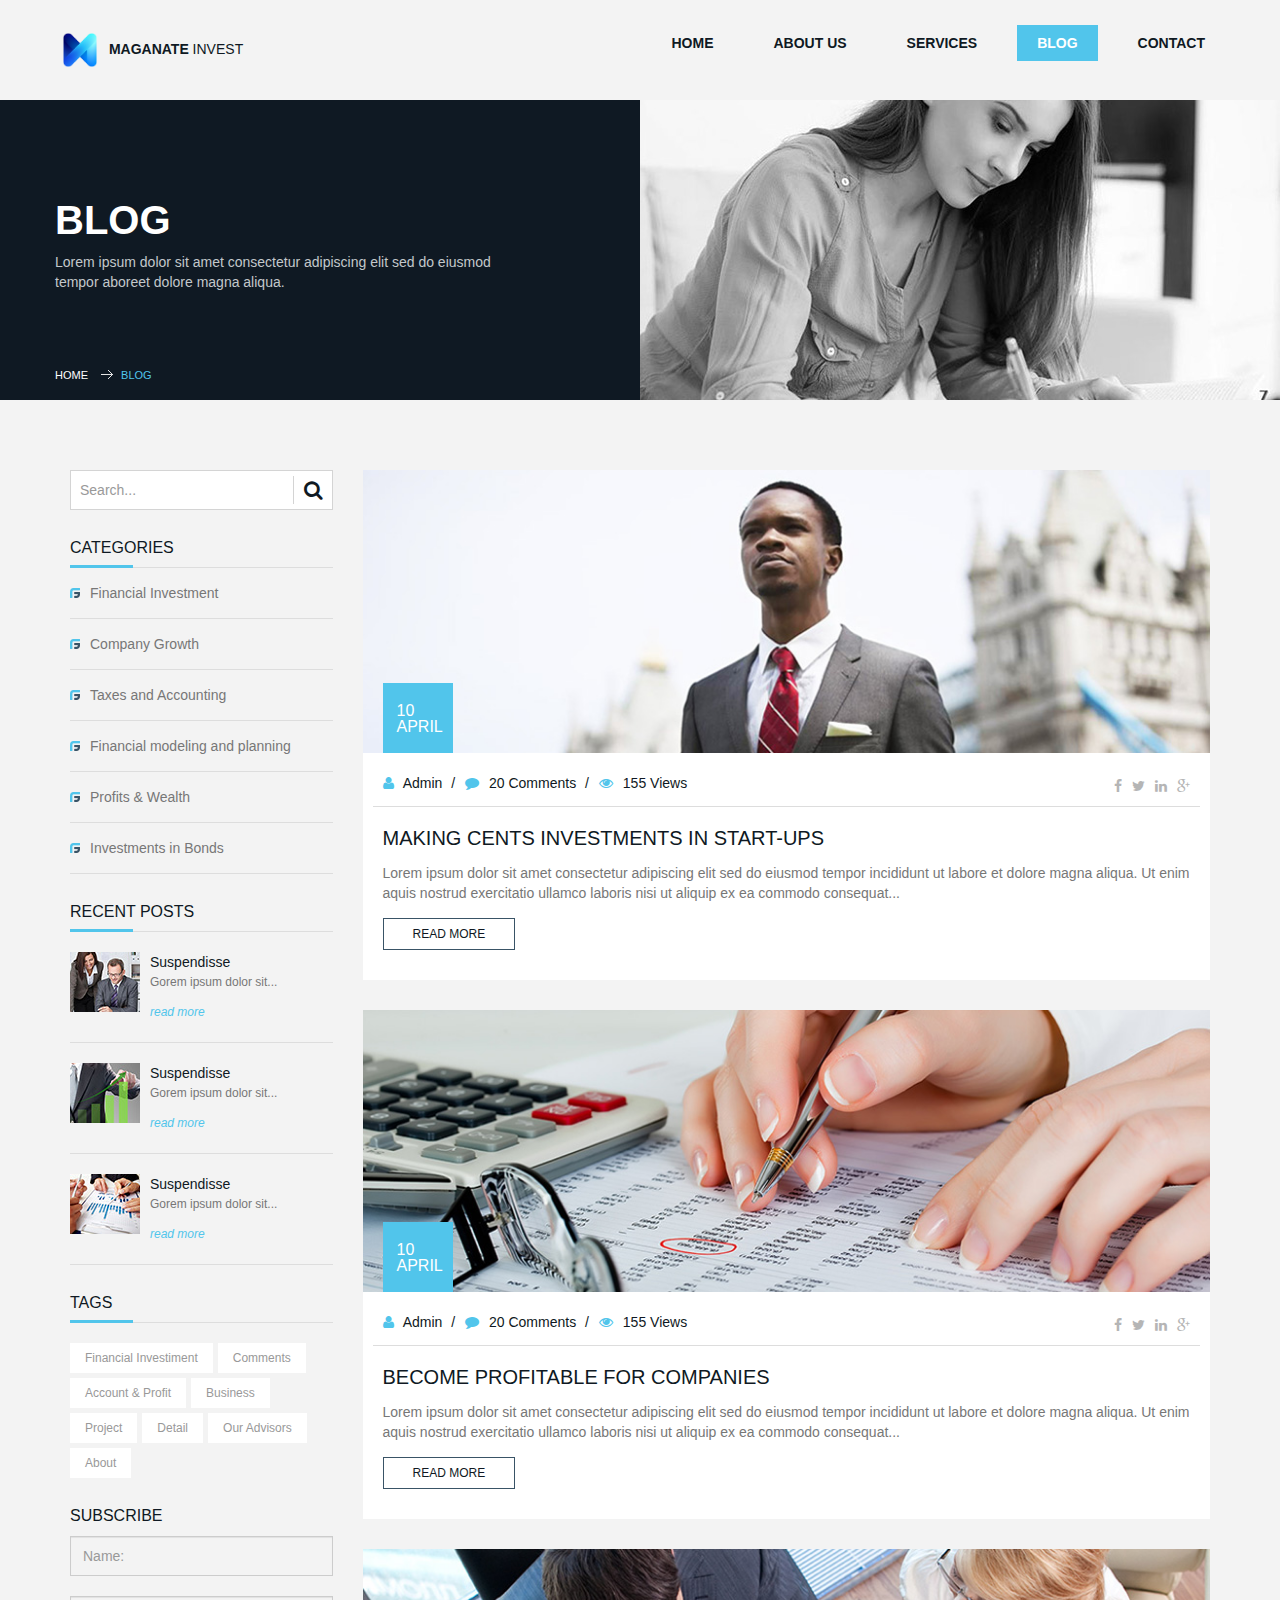
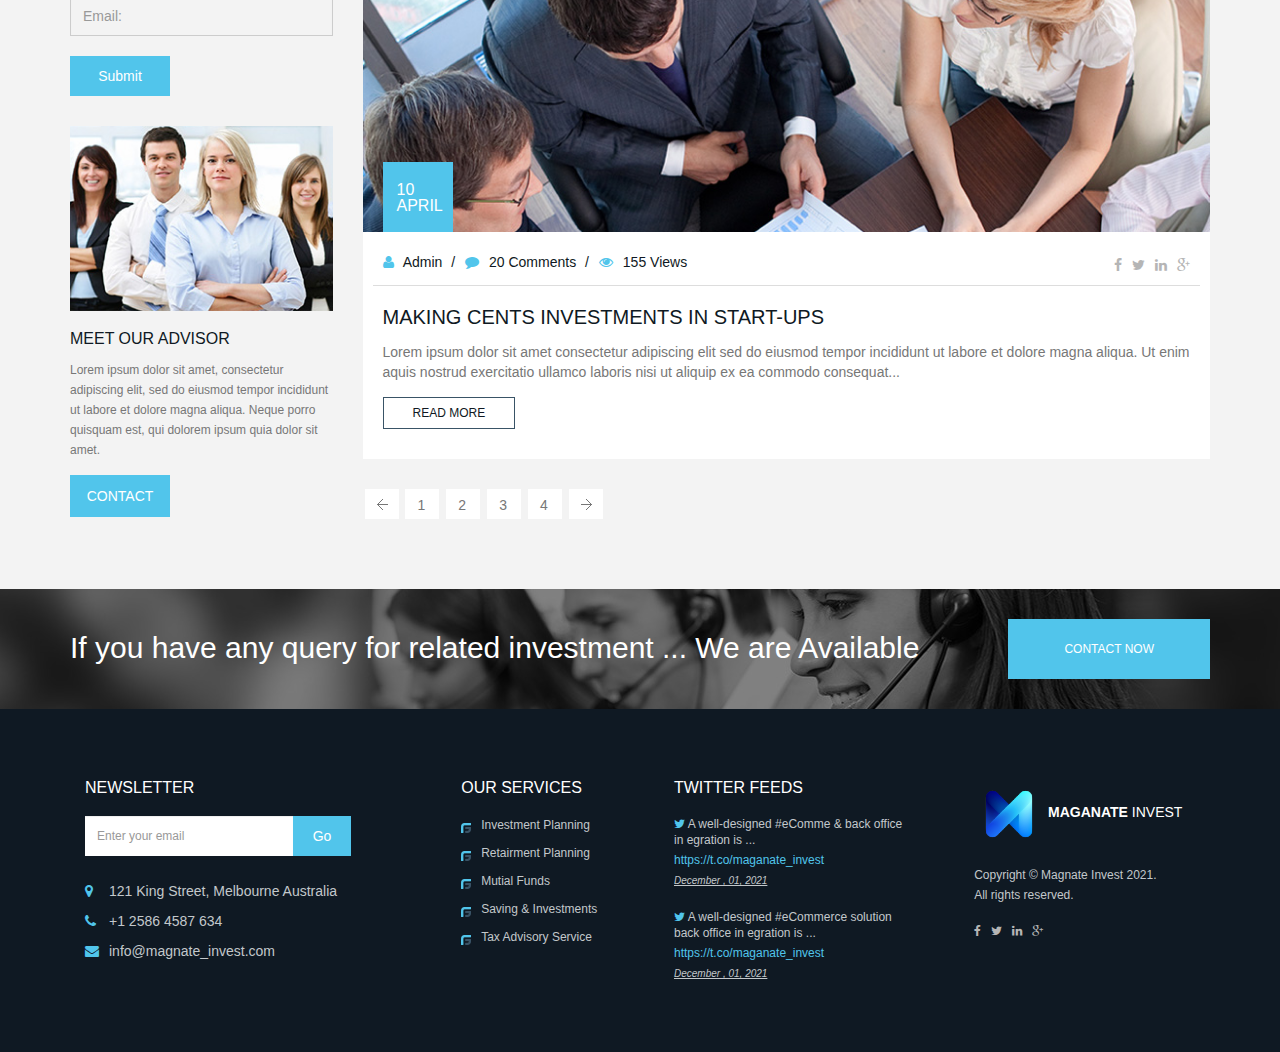
<file: blog.html>
<!DOCTYPE html>
<html>
  <head>
    <meta http-equiv="Content-Type" content="text/html; charset=utf-8" />
    <meta http-equiv="X-UA-Compatible" content="IE=edge" />
    <meta name="viewport" content="width=device-width,initial-scale=1" />
    <title>Maganate Invest</title>
    <link rel="icon" href="images/favicon.png" type="image/png" />
    <link rel="stylesheet" href="css/all-stylesheets.css" type="text/css" />
  </head>
  <body class="blog-page">
    <div class="page-loader-wrapper page-loader-wrapper-1">
      <div class="loader">
        <div class="stick1"></div>
        <div class="stick2"></div>
        <div class="stick3"></div>
        <div class="stick4"></div>
        <!--loader-->
      </div>
      <!--page-loader-wrapper-->
    </div>

    <div
      class="header-con greyBg col-lg-12 col-md-12 col-sm-12 col-xs-12"
      id="headerCon"
    >
      <div class="container">
        <div class="row">
          <aside class="header col-lg-12 col-md-12 col-sm-12 col-xs-12">
            <div class="logo pull-left">
              <a href="index.html" style="text-decoration: none"
                ><img
                  src="images/M-logo-2.png"
                  alt="logo"
                  style="width: 50px"
                />
                <b>MAGANATE</b> INVEST
              </a>
            </div>
            <nav class="navbar navbar-default pull-right">
              <div class="container-fluid">
                <div class="row">
                  <!-- Brand and toggle get grouped for better mobile display -->
                  <div class="navbar-header">
                    <button
                      type="button"
                      class="navbar-toggle collapsed"
                      data-toggle="collapse"
                      data-target="#bs-example-navbar-collapse-1"
                      aria-expanded="false"
                    >
                      <span class="sr-only">Toggle navigation</span>
                      <span class="icon-bar"></span>
                      <span class="icon-bar"></span>
                      <span class="icon-bar"></span>
                    </button>
                    <!--navbar-header-->
                  </div>
                  <!-- Collect the nav links, forms, and other content for toggling -->
                  <div
                    class="collapse navbar-collapse"
                    id="bs-example-navbar-collapse-1"
                  >
                    <div class="row">
                      <ul class="nav navbar-nav">
                        <li><a href="index.html">Home</a></li>
                        <li><a href="about.html">About us</a></li>
                        <li><a href="services.html">Services</a></li>
                        <li class="active"><a href="blog.html">Blog</a></li>
                        <li><a href="contact.html">Contact</a></li>
                      </ul>
                      <!--row-->
                    </div>
                    <!--collapse-->
                  </div>
                  <!--row-->
                </div>
                <!--container-fluid-->
              </div>
              <!--navbar-->
            </nav>
            <!--header-->
          </aside>
          <!--row-->
        </div>
        <!--container-->
      </div>
      <!--greyBg-->
    </div>

    <div class="main-contentbox">
      <div
        class="
          sub-banner-con
          darkBlueBg
          col-lg-12 col-md-12 col-sm-12 col-xs-12
        "
      >
        <div class="row">
          <div class="container">
            <div class="row">
              <div
                class="
                  sub-banner-text
                  darkBlueBg
                  regular-font
                  col-lg-6 col-md-6 col-sm-12 col-xs-12
                "
              >
                <div>
                  <h1>blog</h1>
                  <p>
                    Lorem ipsum dolor sit amet consectetur adipiscing elit sed
                    do eiusmod<br />
                    tempor aboreet dolore magna aliqua.
                  </p>
                  <ol class="breadcrumb">
                    <li><a href="#">Home</a></li>
                    <li class="active">blog</li>
                  </ol>
                </div>
                <!--sub-banner-text-->
              </div>
              <!--row-->
            </div>
            <!--container-->
          </div>
          <div
            class="
              sub-banner-img
              blog-banner
              col-lg-6 col-md-6 col-sm-12 col-xs-12
            "
          >
            <!--banner-img-->
          </div>
          <!--row-->
        </div>
        <!--col-lg-12-->
      </div>

      <div class="paddingBox greyBg col-lg-12 col-md-12 col-sm-12 col-xs-12">
        <div class="container">
          <div class="row">
            <div class="col-lg-3 col-md-3 col-sm-12 col-xs-12">
              <form method="get" id="searchform" action="#">
                <div>
                  <input type="text" value="Search..." name="s" id="s" />
                  <button
                    type="submit"
                    id="searchsubmit"
                    class="fa fa-search"
                  ></button>
                </div>
              </form>
              <aside
                class="
                  sidebar
                  catagories
                  col-lg-12 col-md-12 col-sm-12 col-xs-12
                "
              >
                <div class="row">
                  <h3>Categories</h3>
                  <ul class="regular-font">
                    <li><a href="#">Financial Investment</a></li>
                    <li><a href="#">Company Growth</a></li>
                    <li><a href="#">Taxes and Accounting</a></li>
                    <li><a href="#">Financial modeling and planning</a></li>
                    <li><a href="#">Profits & Wealth</a></li>
                    <li><a href="#">Investments in Bonds</a></li>
                  </ul>
                  <!--row-->
                </div>
                <!--sidebar-->
              </aside>
              <aside
                class="
                  sidebar
                  recent-posts
                  col-lg-12 col-md-12 col-sm-12 col-xs-12
                "
              >
                <div class="row">
                  <h3>Recent Posts</h3>
                  <ul class="regular-font">
                    <li>
                      <figure>
                        <img
                          src="images/blog/recent-post-img1.jpg"
                          alt="recent-post-img1"
                        />
                      </figure>
                      <p><span>Suspendisse</span>Gorem ipsum dolor sit...</p>
                      <a href="#">read more</a>
                    </li>
                    <li>
                      <figure>
                        <img
                          src="images/blog/recent-post-img2.jpg"
                          alt="recent-post-img1"
                        />
                      </figure>
                      <p><span>Suspendisse</span>Gorem ipsum dolor sit...</p>
                      <a href="#">read more</a>
                    </li>
                    <li>
                      <figure>
                        <img
                          src="images/blog/recent-post-img3.jpg"
                          alt="recent-post-img1"
                        />
                      </figure>
                      <p><span>Suspendisse</span>Gorem ipsum dolor sit...</p>
                      <a href="#">read more</a>
                    </li>
                  </ul>
                  <!--row-->
                </div>
                <!--sidebar-->
              </aside>
              <aside
                class="sidebar tags col-lg-12 col-md-12 col-sm-12 col-xs-12"
              >
                <div class="row">
                  <h3>Tags</h3>
                  <a href="#">Financial Investiment</a>
                  <a href="#">Comments</a> <a href="#">Account &amp; Profit</a>
                  <a href="#">Business</a> <a href="#">Project</a>
                  <a href="#">Detail</a> <a href="#">Our Advisors</a>
                  <a href="#">About</a>
                  <!--row-->
                </div>
                <!--sidebar-->
              </aside>
              <aside
                class="
                  sidebar
                  subscribe
                  col-lg-12 col-md-12 col-sm-12 col-xs-12
                "
              >
                <div class="row">
                  <h3>Subscribe</h3>
                  <form class="form-inline">
                    <div class="form-group">
                      <input
                        type="text"
                        class="form-control"
                        name="name"
                        id="name"
                        placeholder="Name:"
                      />
                    </div>
                    <div class="form-group">
                      <input
                        type="email"
                        class="form-control"
                        id="email"
                        name="email"
                        placeholder="Email:"
                      />
                    </div>
                    <button type="submit" class="btn btn-default">
                      Submit
                    </button>
                  </form>
                  <!--row-->
                </div>
                <!--sidebar-->
              </aside>
              <aside
                class="
                  sidebar
                  meet-advisors
                  col-lg-12 col-md-12 col-sm-12 col-xs-12
                "
              >
                <div class="row">
                  <figure>
                    <img
                      src="images/blog/blog-advisor-team.jpg"
                      alt="blog-advisor-team"
                    />
                  </figure>
                  <h3>Meet Our Advisor</h3>
                  <p>
                    Lorem ipsum dolor sit amet, consectetur adipiscing elit, sed
                    do eiusmod tempor incididunt ut labore et dolore magna
                    aliqua. Neque porro quisquam est, qui dolorem ipsum quia
                    dolor sit amet.
                  </p>
                  <div class="blue-btn pull-left"><a href="#">contact</a></div>
                  <!--row-->
                </div>
                <!--sidebar-->
              </aside>
              <!--col-lg-3-->
            </div>
            <div class="col-lg-9 col-md-9 col-sm-12 col-xs-12">
              <div class="row">
                <aside
                  class="blog-post-box col-lg-12 col-md-12 col-sm-12 col-xs-12"
                >
                  <figure class="post-img">
                    <img src="images/blog/post-img1.jpg" alt="post-img1" />
                    <span class="date-tag semibold-font"
                      >10 <br />
                      APRIL</span
                    >
                    <!--post-img-->
                  </figure>
                  <div
                    class="
                      blog-post-info
                      col-lg-12 col-md-12 col-sm-12 col-xs-12
                    "
                  >
                    <div class="meta">
                      <ul>
                        <li>
                          <i class="fa fa-user"></i> <a href="#">Admin </a>/
                        </li>
                        <li>
                          <i class="fa fa-comment"></i>
                          <a href="#">20 Comments </a>/
                        </li>
                        <li><i class="fa fa-eye"></i> 155 Views</li>
                      </ul>
                      <!--meta-->
                    </div>
                    <div class="social-icons">
                      <ul>
                        <li><a href="#" class="fa fa-facebook"></a></li>
                        <li><a href="#" class="fa fa-twitter"></a></li>
                        <li><a href="#" class="fa fa-linkedin"></a></li>
                        <li><a href="#" class="fa fa-google-plus"></a></li>
                      </ul>
                      <!--social-icons-->
                    </div>
                    <div
                      class="blog-text col-lg-12 col-md-12 col-sm-12 col-xs-12"
                    >
                      <h3>Making Cents Investments in Start-ups</h3>
                      <p>
                        Lorem ipsum dolor sit amet consectetur adipiscing elit
                        sed do eiusmod tempor incididunt ut labore et dolore
                        magna aliqua. Ut enim aquis nostrud exercitatio ullamco
                        laboris nisi ut aliquip ex ea commodo consequat...
                      </p>
                      <div class="transparent-btn pull-left">
                        <a href="blog-post.html">Read More</a>
                      </div>
                      <!--blog-text-->
                    </div>
                    <!--blog-post-info-->
                  </div>
                  <!--blog-post-box-->
                </aside>
                <aside
                  class="blog-post-box col-lg-12 col-md-12 col-sm-12 col-xs-12"
                >
                  <figure class="post-img">
                    <img src="images/blog/post-img2.jpg" alt="post-img2" />
                    <span class="date-tag semibold-font"
                      >10 <br />
                      APRIL</span
                    >
                    <!--post-img-->
                  </figure>
                  <div
                    class="
                      blog-post-info
                      col-lg-12 col-md-12 col-sm-12 col-xs-12
                    "
                  >
                    <div class="meta">
                      <ul>
                        <li>
                          <i class="fa fa-user"></i> <a href="#">Admin </a>/
                        </li>
                        <li>
                          <i class="fa fa-comment"></i>
                          <a href="#">20 Comments </a>/
                        </li>
                        <li><i class="fa fa-eye"></i> 155 Views</li>
                      </ul>
                      <!--meta-->
                    </div>
                    <div class="social-icons">
                      <ul>
                        <li><a href="#" class="fa fa-facebook"></a></li>
                        <li><a href="#" class="fa fa-twitter"></a></li>
                        <li><a href="#" class="fa fa-linkedin"></a></li>
                        <li><a href="#" class="fa fa-google-plus"></a></li>
                      </ul>
                      <!--social-icons-->
                    </div>
                    <div
                      class="blog-text col-lg-12 col-md-12 col-sm-12 col-xs-12"
                    >
                      <h3>become profitable for Companies</h3>
                      <p>
                        Lorem ipsum dolor sit amet consectetur adipiscing elit
                        sed do eiusmod tempor incididunt ut labore et dolore
                        magna aliqua. Ut enim aquis nostrud exercitatio ullamco
                        laboris nisi ut aliquip ex ea commodo consequat...
                      </p>
                      <div class="transparent-btn pull-left">
                        <a href="blog-post.html">Read More</a>
                      </div>
                      <!--blog-text-->
                    </div>
                    <!--blog-post-info-->
                  </div>
                  <!--blog-post-box-->
                </aside>
                <aside
                  class="blog-post-box col-lg-12 col-md-12 col-sm-12 col-xs-12"
                >
                  <figure class="post-img">
                    <img src="images/blog/post-img3.jpg" alt="post-img3" />
                    <span class="date-tag semibold-font"
                      >10 <br />
                      APRIL</span
                    >
                    <!--post-img-->
                  </figure>
                  <div
                    class="
                      blog-post-info
                      col-lg-12 col-md-12 col-sm-12 col-xs-12
                    "
                  >
                    <div class="meta">
                      <ul>
                        <li>
                          <i class="fa fa-user"></i> <a href="#">Admin </a>/
                        </li>
                        <li>
                          <i class="fa fa-comment"></i>
                          <a href="#">20 Comments </a>/
                        </li>
                        <li><i class="fa fa-eye"></i> 155 Views</li>
                      </ul>
                      <!--meta-->
                    </div>
                    <div class="social-icons">
                      <ul>
                        <li><a href="#" class="fa fa-facebook"></a></li>
                        <li><a href="#" class="fa fa-twitter"></a></li>
                        <li><a href="#" class="fa fa-linkedin"></a></li>
                        <li><a href="#" class="fa fa-google-plus"></a></li>
                      </ul>
                      <!--social-icons-->
                    </div>
                    <div
                      class="blog-text col-lg-12 col-md-12 col-sm-12 col-xs-12"
                    >
                      <h3>Making Cents Investments in Start-ups</h3>
                      <p>
                        Lorem ipsum dolor sit amet consectetur adipiscing elit
                        sed do eiusmod tempor incididunt ut labore et dolore
                        magna aliqua. Ut enim aquis nostrud exercitatio ullamco
                        laboris nisi ut aliquip ex ea commodo consequat...
                      </p>
                      <div class="transparent-btn pull-left">
                        <a href="blog-post.html">Read More</a>
                      </div>
                      <!--blog-text-->
                    </div>
                    <!--blog-post-info-->
                  </div>
                  <!--blog-post-box-->
                </aside>
                <ul class="pagination">
                  <li class="page-item">
                    <a class="page-link" href="#" aria-label="Previous">
                      <span aria-hidden="true" class="arrow-left"></span>
                    </a>
                  </li>
                  <li class="page-item"><a class="page-link" href="#">1</a></li>
                  <li class="page-item"><a class="page-link" href="#">2</a></li>
                  <li class="page-item"><a class="page-link" href="#">3</a></li>
                  <li class="page-item"><a class="page-link" href="#">4</a></li>
                  <li class="page-item">
                    <a class="page-link" href="#" aria-label="Next">
                      <span aria-hidden="true" class="arrow-right"></span>
                    </a>
                  </li>
                </ul>
                <!--row-->
              </div>
              <!--col-lg-9-->
            </div>
            <!--row-->
          </div>
          <!--container-->
        </div>
        <!--paddingBox-->
      </div>
      <!--main-contentbox-->
    </div>

    <div class="support-box col-lg-12 col-md-12 col-sm-12 col-xs-12">
      <div class="container">
        <div class="row">
          <aside class="col-lg-12 col-md-12 col-sm-12 col-xs-12">
            <span class="support-heading semibold-font pull-left"
              >If you have any query for related investment ... We are
              Available</span
            >
            <div class="transparent-btn pull-right">
              <a href="#">contact now</a>
            </div>
            <!--col-lg-12-->
          </aside>
          <!--row-->
        </div>
        <!--container-->
      </div>
      <!--support-box-->
    </div>

    <div class="darkBlueBg paddingBox col-lg-12 col-md-12 col-sm-12 col-xs-12">
      <div class="container">
        <div class="row">
          <div class="footer col-lg-12 col-md-12 col-sm-12 col-xs-12">
            <aside class="newsletter col-lg-4 col-md-4 col-sm-12 col-xs-12">
              <h5>newsletter</h5>
              <div class="form-group pull-left">
                <input
                  type="email"
                  class="form-control"
                  placeholder="Enter your email"
                  name="letter-email"
                  id="letter-email"
                />
              </div>
              <button type="submit" class="btn btn-default pull-left">
                Go
              </button>
              <div class="clearfix"></div>
              <ul>
                <li>
                  <i class="fa fa-map-marker"></i> 121 King Street, Melbourne
                  Australia
                </li>
                <li><i class="fa fa-phone"></i> +1 2586 4587 634</li>
                <li>
                  <i class="fa fa-envelope"></i>
                  <a href="mailto:info@magnate_invest.com"
                    >info@magnate_invest.com</a
                  >
                </li>
              </ul>
              <!--newsletter-->
            </aside>
            <aside class="sitemap col-lg-2 col-md-3 col-sm-6 col-xs-12">
              <h5>our services</h5>
              <ul>
                <li><a href="#">Investment Planning</a></li>
                <li><a href="#">Retairment Planning</a></li>
                <li><a href="#">Mutial Funds</a></li>
                <li><a href="#">Saving & Investments</a></li>
                <li><a href="#">Tax Advisory Service</a></li>
              </ul>
              <!--sitemap-->
            </aside>
            <aside class="twitter-feeds col-lg-3 col-md-3 col-sm-6 col-xs-12">
              <h5>Twitter Feeds</h5>
              <ul>
                <li>
                  <i class="fa fa-twitter"></i>
                  <a href="#"
                    >A well-designed #eComme & back office in egration is ...
                    <span class="tweet-link">https://t.co/maganate_invest</span>
                    <span class="tweet-date">December , 01, 2021</span></a
                  >
                </li>
                <li>
                  <i class="fa fa-twitter"></i>
                  <a href="#"
                    >A well-designed #eCommerce solution back office in egration
                    is ...
                    <span class="tweet-link">https://t.co/maganate_invest</span>
                    <span class="tweet-date">December , 01, 2021</span></a
                  >
                </li>
              </ul>
              <!--twitter-feeds-->
            </aside>
            <aside
              class="copyright-section col-lg-3 col-md-3 col-sm-12 col-xs-12"
            >
              <div class="logo pull-left">
                <a
                  href="index.html"
                  style="text-decoration: none; color: white !important"
                  ><img
                    src="images/M-logo-2.png"
                    alt="logo"
                    style="width: 70px"
                  />
                  <b>MAGANATE</b> INVEST
                </a>
              </div>
              <ul>
                <li>Copyright © Magnate Invest 2021.</li>
                <li>All rights reserved.</li>
                <!-- //
                <li>Created by: <a href="#">Designingmedia</a></li> -->
              </ul>
              <div class="social-icons">
                <ul>
                  <li><a href="#" class="fa fa-facebook"></a></li>
                  <li><a href="#" class="fa fa-twitter"></a></li>
                  <li><a href="#" class="fa fa-linkedin"></a></li>
                  <li><a href="#" class="fa fa-google-plus"></a></li>
                </ul>
                <!--social-icons-->
              </div>
              <!--copyright-section-->
            </aside>
            <!--footer-->
          </div>
          <!--row-->
        </div>
        <!--container-->
      </div>
      <!--darkBlueBg-->
    </div>

    <script src="js/jquery-1.12.3.min.js"></script>
    <script src="js/bootstrap/bootstrap.js"></script>
    <script src="js/custom.js"></script>
  </body>
</html>
</file>
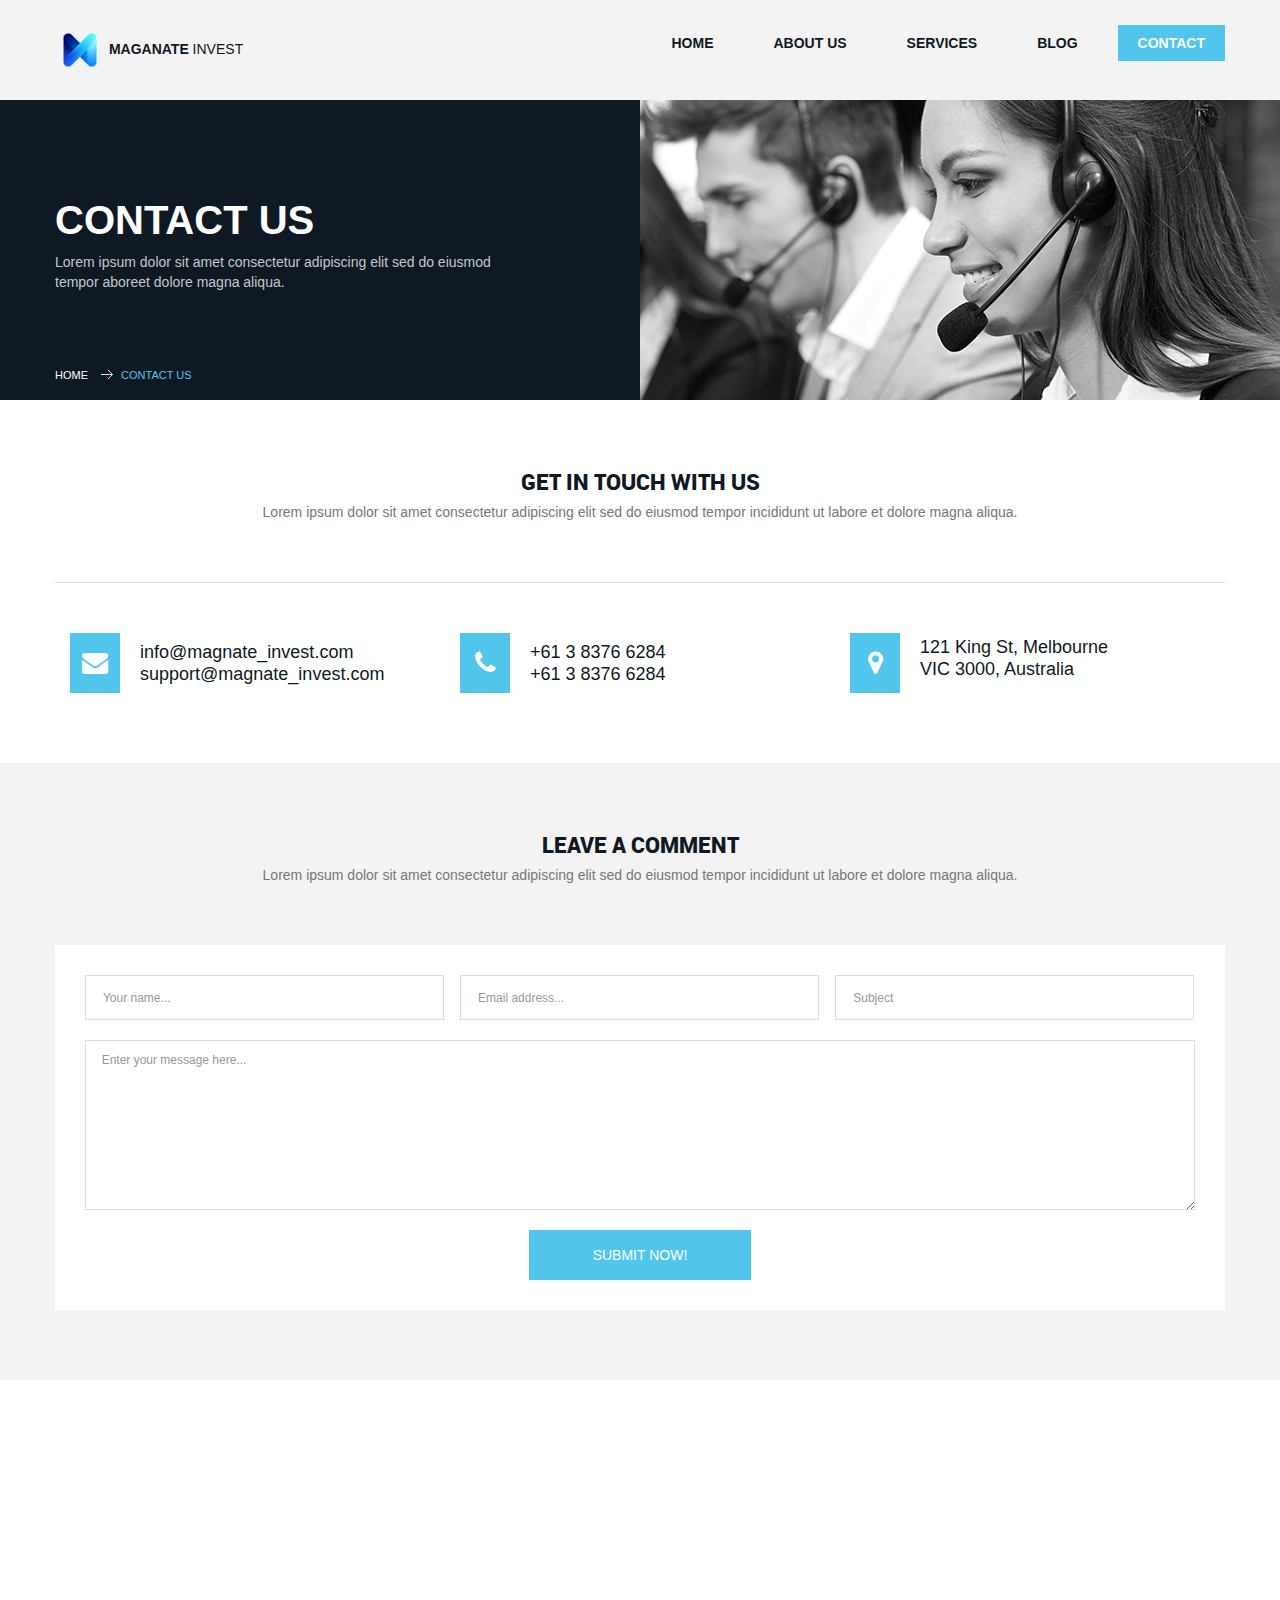
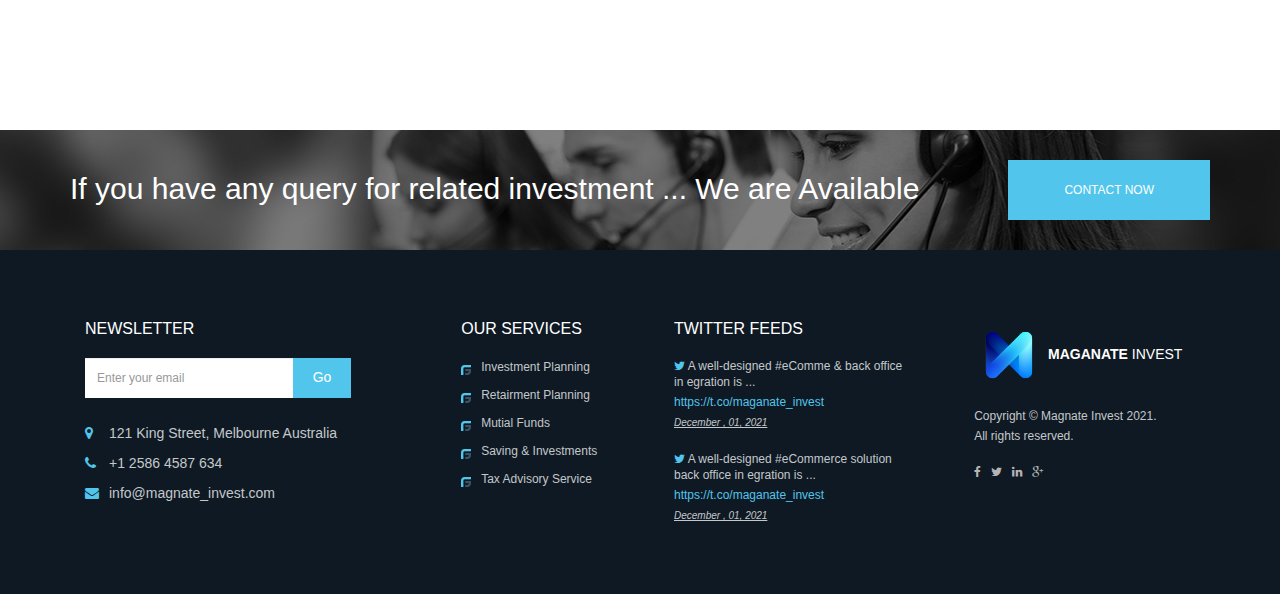
<file: contact.html>
<!DOCTYPE html>
<html>
  <head>
    <meta http-equiv="Content-Type" content="text/html; charset=utf-8" />
    <meta http-equiv="X-UA-Compatible" content="IE=edge" />
    <meta name="viewport" content="width=device-width,initial-scale=1" />
    <title>Maganate Invest</title>
    <link rel="icon" href="images/favicon.png" type="image/png" />
    <link rel="stylesheet" href="css/all-stylesheets.css" type="text/css" />
  </head>
  <body class="contact-page">
    <div class="page-loader-wrapper page-loader-wrapper-1">
      <div class="loader">
        <div class="stick1"></div>
        <div class="stick2"></div>
        <div class="stick3"></div>
        <div class="stick4"></div>
        <!--loader-->
      </div>
      <!--page-loader-wrapper-->
    </div>
    <div
      class="greyBg header-con col-lg-12 col-md-12 col-sm-12 col-xs-12"
      id="headerCon"
    >
      <div class="container">
        <div class="row">
          <aside class="header col-lg-12 col-md-12 col-sm-12 col-xs-12">
            <div class="logo pull-left">
              <a href="index.html" style="text-decoration: none"
                ><img
                  src="images/M-logo-2.png"
                  alt="logo"
                  style="width: 50px"
                />
                <b>MAGANATE</b> INVEST
              </a>
            </div>
            <nav class="navbar navbar-default pull-right">
              <div class="container-fluid">
                <div class="row">
                  <!-- Brand and toggle get grouped for better mobile display -->
                  <div class="navbar-header">
                    <button
                      type="button"
                      class="navbar-toggle collapsed"
                      data-toggle="collapse"
                      data-target="#bs-example-navbar-collapse-1"
                      aria-expanded="false"
                    >
                      <span class="sr-only">Toggle navigation</span>
                      <span class="icon-bar"></span>
                      <span class="icon-bar"></span>
                      <span class="icon-bar"></span>
                    </button>
                    <!--navbar-header-->
                  </div>
                  <!-- Collect the nav links, forms, and other content for toggling -->
                  <div
                    class="collapse navbar-collapse"
                    id="bs-example-navbar-collapse-1"
                  >
                    <div class="row">
                      <ul class="nav navbar-nav">
                        <li><a href="index.html">Home</a></li>
                        <li><a href="about.html">About us</a></li>
                        <li><a href="services.html">Services</a></li>
                        <li><a href="blog.html">Blog</a></li>
                        <li class="active">
                          <a href="contact.html">Contact</a>
                        </li>
                      </ul>
                      <!--row-->
                    </div>
                    <!--collapse-->
                  </div>
                  <!--row-->
                </div>
                <!--container-fluid-->
              </div>
              <!--navbar-->
            </nav>
            <!--header-->
          </aside>
          <!--row-->
        </div>
        <!--container-->
      </div>
      <!--greyBg-->
    </div>

    <div class="main-contentbox">
      <div
        class="
          sub-banner-con
          darkBlueBg
          col-lg-12 col-md-12 col-sm-12 col-xs-12
        "
      >
        <div class="row">
          <div class="container">
            <div class="row">
              <div
                class="
                  sub-banner-text
                  darkBlueBg
                  regular-font
                  col-lg-6 col-md-6 col-sm-12 col-xs-12
                "
              >
                <div>
                  <h1>contact us</h1>
                  <p>
                    Lorem ipsum dolor sit amet consectetur adipiscing elit sed
                    do eiusmod <br />tempor aboreet dolore magna aliqua.
                  </p>
                  <ol class="breadcrumb">
                    <li><a href="#">Home</a></li>
                    <li class="active">contact us</li>
                  </ol>
                </div>
                <!--sub-banner-text-->
              </div>
              <!--row-->
            </div>
            <!--container-->
          </div>
          <div
            class="
              sub-banner-img
              contact-banner
              col-lg-6 col-md-6 col-sm-12 col-xs-12
            "
          >
            <!--banner-img-->
          </div>
          <!--row-->
        </div>
        <!--col-lg-12-->
      </div>

      <div class="paddingBox col-lg-12 col-md-12 col-sm-12 col-xs-12">
        <div class="container">
          <div class="row text-center">
            <h2 class="black-font">get in touch with us</h2>
            <p class="regular-font">
              Lorem ipsum dolor sit amet consectetur adipiscing elit sed do
              eiusmod tempor incididunt ut labore et dolore magna aliqua.
            </p>
            <div class="spacer"></div>
            <div class="border-top col-lg-12 col-md-12 col-sm-12 col-xs-12">
              <div class="row">
                <div class="col-lg-4 col-md-4 col-sm-12 col-xs-12">
                  <aside class="contact-info">
                    <figure class="fa fa-envelope pull-left"></figure>
                    <div class="contact-links regular-font pull-left">
                      <div>
                        <a href="mailto:info@magnate_invest.com"
                          >info@magnate_invest.com</a
                        ><br />
                        <a href="mailto:support@magnate_invest.com"
                          >support@magnate_invest.com</a
                        >
                      </div>
                      <!--contact-links-->
                    </div>
                    <!--contact-info-->
                  </aside>
                  <!--col-lg-4-->
                </div>
                <aside class="col-lg-4 col-md-4 col-sm-12 col-xs-12">
                  <aside class="contact-info">
                    <figure class="fa fa-phone pull-left"></figure>
                    <div class="contact-links regular-font pull-left">
                      <div>
                        +61 3 8376 6284<br />
                        +61 3 8376 6284
                      </div>
                      <!--contact-links-->
                    </div>
                    <!--contact-info-->
                  </aside>
                  <!--col-lg-4-->
                </aside>
                <aside class="col-lg-4 col-md-4 col-sm-12 col-xs-12">
                  <aside class="contact-info">
                    <figure class="fa fa-map-marker pull-left"></figure>
                    <div class="contact-links regular-font pull-left">
                      <div>
                        <p>
                          121 King St, Melbourne<br />
                          VIC 3000, Australia
                        </p>
                      </div>
                      <!--contact-links-->
                    </div>
                    <!--contact-info-->
                  </aside>
                  <!--col-lg-4-->
                </aside>
                <!--row-->
              </div>
              <!--col-lg-12-->
            </div>
            <!--row-->
          </div>
          <!--container-->
        </div>
        <!--paddingBox-->
      </div>

      <div class="paddingBox greyBg col-lg-12 col-md-12 col-sm-12 col-xs-12">
        <div class="container">
          <div class="row text-center">
            <h2 class="black-font">leave a comment</h2>
            <p class="regular-font">
              Lorem ipsum dolor sit amet consectetur adipiscing elit sed do
              eiusmod tempor incididunt ut labore et dolore magna aliqua.
            </p>
            <div class="spacer"></div>
            <div class="contact-form col-lg-12 col-md-12 col-sm-12 col-xs-12">
              <div id="form_result"></div>
              <div class="clear"></div>
              <form method="post" id="contactpage">
                <input
                  type="hidden"
                  name="to"
                  value="mubashar@akdesigner.com"
                />
                <ul>
                  <li>
                    <input
                      name="name"
                      id="name"
                      type="text"
                      placeholder="Your name..."
                    />
                  </li>
                  <li>
                    <input
                      name="email"
                      id="email"
                      type="text"
                      placeholder="Email address..."
                    />
                  </li>
                  <li>
                    <input
                      name="Subject"
                      id="Subject"
                      type="text"
                      placeholder="Subject"
                    />
                  </li>
                </ul>
                <div class="comments">
                  <textarea
                    rows="10"
                    name="comments"
                    id="comments"
                    cols="10"
                    placeholder="Enter your message here..."
                  ></textarea>
                  <!--comments-->
                </div>
                <input
                  name="submit"
                  type="submit"
                  class="submit"
                  value="Submit Now!"
                />
              </form>
              <!--contact-form-->
            </div>
            <!--row-->
          </div>
          <!--container-->
        </div>
        <!--paddingBox-->
      </div>
      <div class="location-map col-lg-12 col-md-12 col-sm-12 col-xs-12">
        <div class="row">
          <iframe
            src="https://www.google.com/maps/embed?pb=!1m18!1m12!1m3!1d3151.8360194542656!2d144.95324231443163!3d-37.81730974201752!2m3!1f0!2f0!3f0!3m2!1i1024!2i768!4f13.1!3m3!1m2!1s0x6ad65d4e793770d3%3A0x9e44d6ad0d76ba7c!2s121+King+St%2C+Melbourne+VIC+3000%2C+Australia!5e0!3m2!1sen!2s!4v1462862429120"
            height="350"
            style="border: 0"
            allowfullscreen
          ></iframe>
          <!--row-->
        </div>
        <!--location-map-->
      </div>
      <!--main-contentbox-->
    </div>

    <div class="support-box col-lg-12 col-md-12 col-sm-12 col-xs-12">
      <div class="container">
        <div class="row">
          <aside class="col-lg-12 col-md-12 col-sm-12 col-xs-12">
            <span class="support-heading semibold-font pull-left"
              >If you have any query for related investment ... We are
              Available</span
            >
            <div class="transparent-btn pull-right">
              <a href="#">contact now</a>
            </div>
            <!--col-lg-12-->
          </aside>
          <!--row-->
        </div>
        <!--container-->
      </div>
      <!--support-box-->
    </div>

    <div class="darkBlueBg paddingBox col-lg-12 col-md-12 col-sm-12 col-xs-12">
      <div class="container">
        <div class="row">
          <div class="footer col-lg-12 col-md-12 col-sm-12 col-xs-12">
            <aside class="newsletter col-lg-4 col-md-4 col-sm-12 col-xs-12">
              <h5>newsletter</h5>
              <div class="form-group pull-left">
                <input
                  type="email"
                  class="form-control"
                  placeholder="Enter your email"
                  name="letter-email"
                  id="letter-email"
                />
              </div>
              <button type="submit" class="btn btn-default pull-left">
                Go
              </button>
              <div class="clearfix"></div>
              <ul>
                <li>
                  <i class="fa fa-map-marker"></i> 121 King Street, Melbourne
                  Australia
                </li>
                <li><i class="fa fa-phone"></i> +1 2586 4587 634</li>
                <li>
                  <i class="fa fa-envelope"></i>
                  <a href="mailto:info@magnate_invest.com"
                    >info@magnate_invest.com</a
                  >
                </li>
              </ul>
              <!--newsletter-->
            </aside>
            <aside class="sitemap col-lg-2 col-md-3 col-sm-6 col-xs-12">
              <h5>our services</h5>
              <ul>
                <li><a href="#">Investment Planning</a></li>
                <li><a href="#">Retairment Planning</a></li>
                <li><a href="#">Mutial Funds</a></li>
                <li><a href="#">Saving & Investments</a></li>
                <li><a href="#">Tax Advisory Service</a></li>
              </ul>
              <!--sitemap-->
            </aside>
            <aside class="twitter-feeds col-lg-3 col-md-3 col-sm-6 col-xs-12">
              <h5>Twitter Feeds</h5>
              <ul>
                <li>
                  <i class="fa fa-twitter"></i>
                  <a href="#"
                    >A well-designed #eComme & back office in egration is ...
                    <span class="tweet-link">https://t.co/maganate_invest</span>
                    <span class="tweet-date">December , 01, 2021</span></a
                  >
                </li>
                <li>
                  <i class="fa fa-twitter"></i>
                  <a href="#"
                    >A well-designed #eCommerce solution back office in egration
                    is ...
                    <span class="tweet-link">https://t.co/maganate_invest</span>
                    <span class="tweet-date">December , 01, 2021</span></a
                  >
                </li>
              </ul>
              <!--twitter-feeds-->
            </aside>
            <aside
              class="copyright-section col-lg-3 col-md-3 col-sm-12 col-xs-12"
            >
              <div class="logo pull-left">
                <a
                  href="index.html"
                  style="text-decoration: none; color: white !important"
                  ><img
                    src="images/M-logo-2.png"
                    alt="logo"
                    style="width: 70px"
                  />
                  <b>MAGANATE</b> INVEST
                </a>
              </div>
              <ul>
                <li>Copyright © Magnate Invest 2021.</li>
                <li>All rights reserved.</li>
                <!-- //
                <li>Created by: <a href="#">Designingmedia</a></li> -->
              </ul>
              <div class="social-icons">
                <ul>
                  <li><a href="#" class="fa fa-facebook"></a></li>
                  <li><a href="#" class="fa fa-twitter"></a></li>
                  <li><a href="#" class="fa fa-linkedin"></a></li>
                  <li><a href="#" class="fa fa-google-plus"></a></li>
                </ul>
                <!--social-icons-->
              </div>
              <!--copyright-section-->
            </aside>
            <!--footer-->
          </div>
          <!--row-->
        </div>
        <!--container-->
      </div>
      <!--darkBlueBg-->
    </div>

    <script src="js/jquery-1.12.3.min.js"></script>
    <script src="js/bootstrap/bootstrap.js"></script>
    <script src="js/custom.js"></script>
  </body>
</html>
</file>
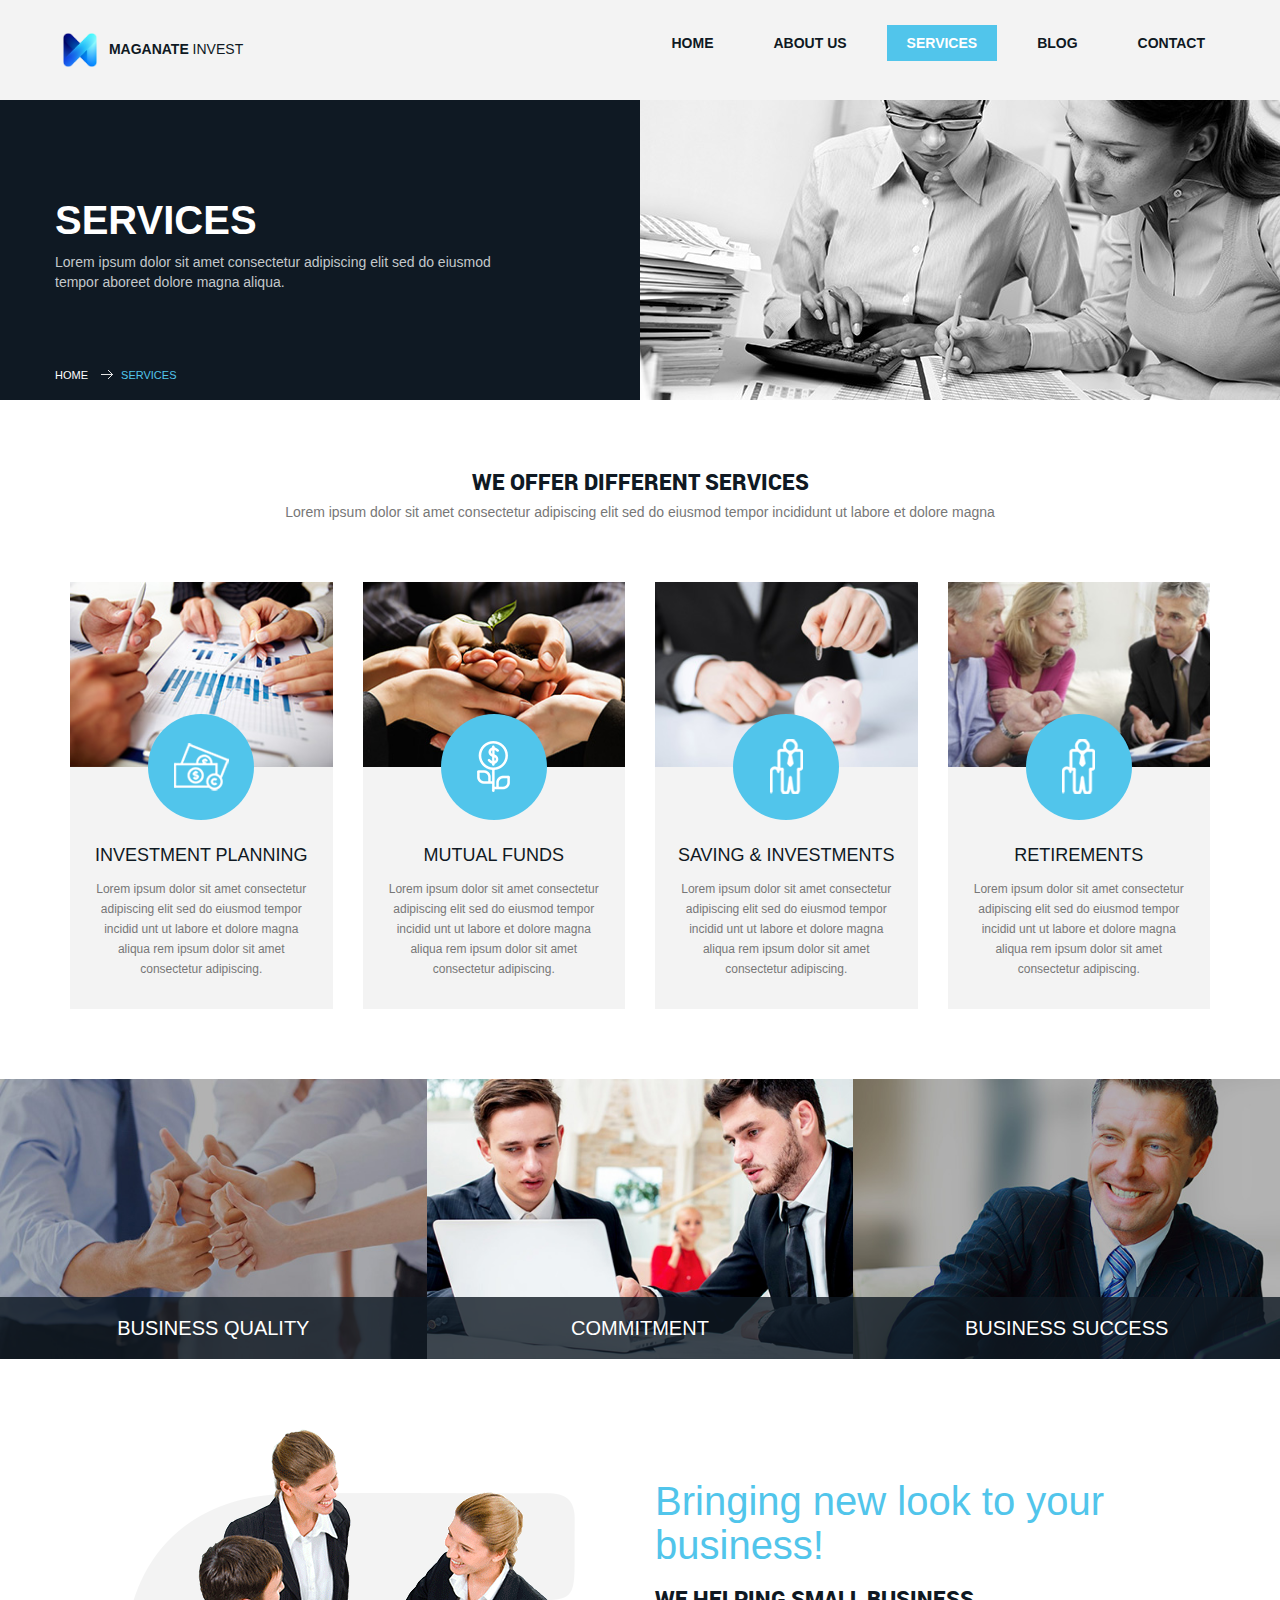
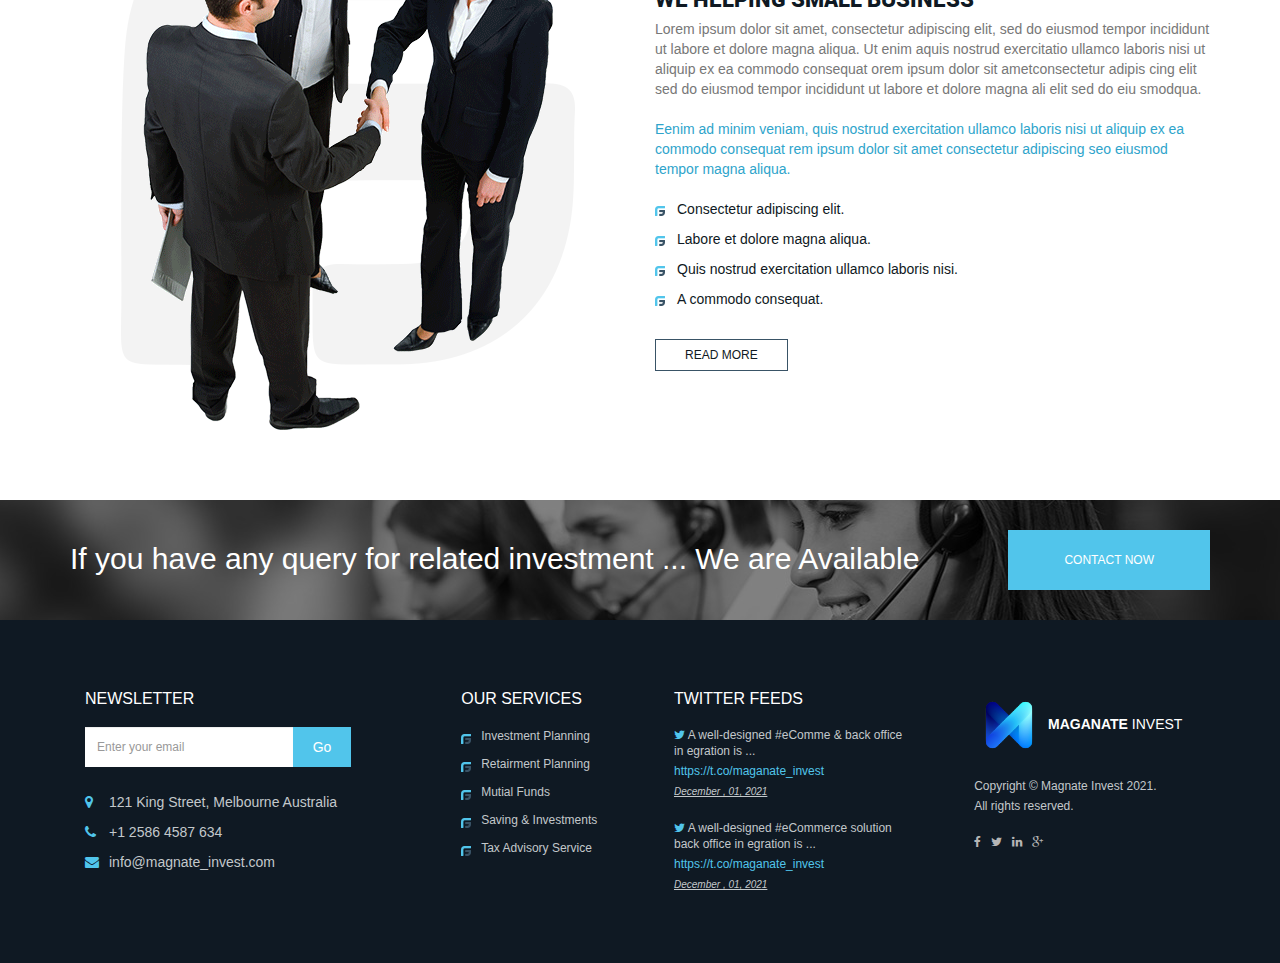
<file: services.html>
<!DOCTYPE html>
<html>
  <head>
    <meta http-equiv="Content-Type" content="text/html; charset=utf-8" />
    <meta http-equiv="X-UA-Compatible" content="IE=edge" />
    <meta name="viewport" content="width=device-width,initial-scale=1" />
    <title>Maganate Invest</title>
    <link rel="icon" href="images/favicon.png" type="image/png" />
    <link rel="stylesheet" href="css/all-stylesheets.css" type="text/css" />
  </head>
  <body class="services-page">
    <div class="page-loader-wrapper page-loader-wrapper-1">
      <div class="loader">
        <div class="stick1"></div>
        <div class="stick2"></div>
        <div class="stick3"></div>
        <div class="stick4"></div>
        <!--loader-->
      </div>
      <!--page-loader-wrapper-->
    </div>

    <div
      class="greyBg header-con col-lg-12 col-md-12 col-sm-12 col-xs-12"
      id="headerCon"
    >
      <div class="container">
        <div class="row">
          <aside class="header col-lg-12 col-md-12 col-sm-12 col-xs-12">
            <div class="logo pull-left">
              <a href="index.html" style="text-decoration: none"
                ><img
                  src="images/M-logo-2.png"
                  alt="logo"
                  style="width: 50px"
                />
                <b>MAGANATE</b> INVEST
              </a>
            </div>
            <nav class="navbar navbar-default pull-right">
              <div class="container-fluid">
                <div class="row">
                  <!-- Brand and toggle get grouped for better mobile display -->
                  <div class="navbar-header">
                    <button
                      type="button"
                      class="navbar-toggle collapsed"
                      data-toggle="collapse"
                      data-target="#bs-example-navbar-collapse-1"
                      aria-expanded="false"
                    >
                      <span class="sr-only">Toggle navigation</span>
                      <span class="icon-bar"></span>
                      <span class="icon-bar"></span>
                      <span class="icon-bar"></span>
                    </button>
                    <!--navbar-header-->
                  </div>
                  <!-- Collect the nav links, forms, and other content for toggling -->
                  <div
                    class="collapse navbar-collapse"
                    id="bs-example-navbar-collapse-1"
                  >
                    <div class="row">
                      <ul class="nav navbar-nav">
                        <li><a href="index.html">Home</a></li>
                        <li><a href="about.html">About us</a></li>
                        <li class="active">
                          <a href="services.html">Services</a>
                        </li>
                        <li><a href="blog.html">Blog</a></li>
                        <li><a href="contact.html">Contact</a></li>
                      </ul>
                      <!--row-->
                    </div>
                    <!--collapse-->
                  </div>
                  <!--row-->
                </div>
                <!--container-fluid-->
              </div>
              <!--navbar-->
            </nav>
            <!--header-->
          </aside>
          <!--row-->
        </div>
        <!--container-->
      </div>
      <!--greyBg-->
    </div>

    <div class="main-contentbox">
      <div
        class="
          sub-banner-con
          darkBlueBg
          col-lg-12 col-md-12 col-sm-12 col-xs-12
        "
      >
        <div class="row">
          <div class="container">
            <div class="row">
              <div
                class="
                  sub-banner-text
                  darkBlueBg
                  regular-font
                  col-lg-6 col-md-6 col-sm-12 col-xs-12
                "
              >
                <div>
                  <h1>services</h1>
                  <p>
                    Lorem ipsum dolor sit amet consectetur adipiscing elit sed
                    do eiusmod <br />tempor aboreet dolore magna aliqua.
                  </p>
                  <ol class="breadcrumb">
                    <li><a href="#">Home</a></li>
                    <li class="active">services</li>
                  </ol>
                </div>
                <!--sub-banner-text-->
              </div>
              <!--row-->
            </div>
            <!--container-->
          </div>
          <div
            class="
              sub-banner-img
              services-banner
              col-lg-6 col-md-6 col-sm-12 col-xs-12
            "
          >
            <!--banner-img-->
          </div>
          <!--row-->
        </div>
        <!--col-lg-12-->
      </div>

      <div class="paddingBox col-lg-12 col-md-12 col-sm-12 col-xs-12">
        <div class="container">
          <div class="row text-center">
            <h2 class="black-font">We offer Different Services</h2>
            <p class="regular-font">
              Lorem ipsum dolor sit amet consectetur adipiscing elit sed do
              eiusmod tempor incididunt ut labore et dolore magna
            </p>
            <div class="spacer"></div>
            <aside class="services-plans col-lg-3 col-md-3 col-sm-6 col-xs-12">
              <figure>
                <img src="images/services/services-img1.jpg" alt="" />
              </figure>
              <div class="service-innerbox greyBg">
                <div class="icon-holder BlueBg" data-effect="helix">
                  <span
                    ><img src="images/icons/invest-img2.png" alt="invest-img2"
                  /></span>
                </div>
                <h4>investment Planning</h4>
                <p>
                  Lorem ipsum dolor sit amet consectetur adipiscing elit sed do
                  eiusmod tempor incidid unt ut labore et dolore magna aliqua
                  rem ipsum dolor sit amet consectetur adipiscing.
                </p>
                <!--service-innerbox-->
              </div>
              <!--services-plans-->
            </aside>
            <aside class="services-plans col-lg-3 col-md-3 col-sm-6 col-xs-12">
              <figure>
                <img src="images/services/services-img2.jpg" alt="" />
              </figure>
              <div class="service-innerbox greyBg">
                <div class="icon-holder BlueBg" data-effect="helix">
                  <span
                    ><img src="images/icons/funds-img2.png" alt="invest-img2"
                  /></span>
                </div>
                <h4>Mutual funds</h4>
                <p>
                  Lorem ipsum dolor sit amet consectetur adipiscing elit sed do
                  eiusmod tempor incidid unt ut labore et dolore magna aliqua
                  rem ipsum dolor sit amet consectetur adipiscing.
                </p>
                <!--service-innerbox-->
              </div>
              <!--services-plans-->
            </aside>
            <aside class="services-plans col-lg-3 col-md-3 col-sm-6 col-xs-12">
              <figure>
                <img src="images/services/services-img3.jpg" alt="" />
              </figure>
              <div class="service-innerbox greyBg">
                <div class="icon-holder BlueBg" data-effect="helix">
                  <span
                    ><img
                      src="images/icons/retirement-img2.png"
                      alt="invest-img2"
                  /></span>
                </div>
                <h4>Saving & Investments</h4>
                <p>
                  Lorem ipsum dolor sit amet consectetur adipiscing elit sed do
                  eiusmod tempor incidid unt ut labore et dolore magna aliqua
                  rem ipsum dolor sit amet consectetur adipiscing.
                </p>
                <!--service-innerbox-->
              </div>
              <!--services-plans-->
            </aside>
            <aside class="services-plans col-lg-3 col-md-3 col-sm-6 col-xs-12">
              <figure>
                <img src="images/services/services-img4.jpg" alt="" />
              </figure>
              <div class="service-innerbox greyBg">
                <div class="icon-holder BlueBg" data-effect="helix">
                  <span
                    ><img
                      src="images/icons/retirement-img2.png"
                      alt="invest-img2"
                  /></span>
                </div>
                <h4>Retirements</h4>
                <p>
                  Lorem ipsum dolor sit amet consectetur adipiscing elit sed do
                  eiusmod tempor incidid unt ut labore et dolore magna aliqua
                  rem ipsum dolor sit amet consectetur adipiscing.
                </p>
                <!--service-innerbox-->
              </div>
              <!--services-plans-->
            </aside>
            <!--row-->
          </div>
          <!--container-->
        </div>
        <!--paddingBox-->
      </div>

      <div class="text-center col-lg-12 col-md-12 col-sm-12 col-xs-12">
        <div class="row">
          <aside class="business-imagebox col-lg-4 col-md-4 col-sm-7 col-xs-12">
            <div class="row">
              <figure>
                <img alt="business-quality" src="images/business-quality.jpg" />
              </figure>
              <h3 class="caption-heading">business quality</h3>
              <div class="caption">
                <div class="caption-text">
                  <h3>business quality</h3>
                  <p class="regular-font">
                    Lorem ipsum dolor sit amet, consectetur adipiscing elit, sed
                    do eiusmod tempor incididunt ut labore et dolore magna
                    aliqua. Ut enim ad minim veniam uis nostrud exercitation.
                  </p>
                  <div class="transparent-btn"><a href="#">Read More</a></div>
                  <!-- caption-text-->
                </div>
                <!--caption-->
              </div>
              <!--row-->
            </div>
            <!--business-imagebox-->
          </aside>
          <aside class="business-imagebox col-lg-4 col-md-4 col-sm-7 col-xs-12">
            <div class="row">
              <figure>
                <img alt="commitment" src="images/commitment.jpg" />
              </figure>
              <h3 class="caption-heading">commitment</h3>
              <div class="caption">
                <div class="caption-text">
                  <h3>commitment</h3>
                  <p class="regular-font">
                    Lorem ipsum dolor sit amet, consectetur adipiscing elit, sed
                    do eiusmod tempor incididunt ut labore et dolore magna
                    aliqua. Ut enim ad minim veniam uis nostrud exercitation.
                  </p>
                  <div class="transparent-btn"><a href="#">Read More</a></div>
                  <!-- caption-text-->
                </div>
                <!-- caption-->
              </div>
              <!--row-->
            </div>
            <!--business-imagebox-->
          </aside>
          <aside class="business-imagebox col-lg-4 col-md-4 col-sm-7 col-xs-12">
            <div class="row">
              <figure>
                <img alt="business-success" src="images/business-success.jpg" />
              </figure>
              <h3 class="caption-heading">business success</h3>
              <div class="caption">
                <div class="caption-text">
                  <h3>business success</h3>
                  <p class="regular-font">
                    Lorem ipsum dolor sit amet, consectetur adipiscing elit, sed
                    do eiusmod tempor incididunt ut labore et dolore magna
                    aliqua. Ut enim ad minim veniam uis nostrud exercitation.
                  </p>
                  <div class="transparent-btn"><a href="#">Read More</a></div>
                  <!--caption-text-->
                </div>
                <!--caption-->
              </div>
              <!--row-->
            </div>
            <!--business-imagebox-->
          </aside>
          <!--row-->
        </div>
        <!--text-center-->
      </div>

      <div class="paddingBox col-lg-12 col-md-12 col-sm-12 col-xs-12">
        <div class="container">
          <div class="row">
            <div class="text-center col-lg-6 col-md-6 col-sm-12 col-xs-12">
              <div class="logo-background">
                <figure class="business-meeting-img">
                  <img
                    src="images/business-meeting.png"
                    alt="business-meeting"
                  />
                </figure>
                <!--logo-background-->
              </div>
              <!--text-center-->
            </div>
            <div class="business-box col-lg-6 col-md-6 col-sm-12 col-xs-12">
              <h1 class="light-blue-color">
                Bringing new look to your business!
              </h1>
              <h2 class="black-font">WE Helping small business</h2>
              <p>
                Lorem ipsum dolor sit amet, consectetur adipiscing elit, sed do
                eiusmod tempor incididunt ut labore et dolore magna aliqua. Ut
                enim aquis nostrud exercitatio ullamco laboris nisi ut aliquip
                ex ea commodo consequat orem ipsum dolor sit ametconsectetur
                adipis cing elit sed do eiusmod tempor incididunt ut labore et
                dolore magna ali elit sed do eiu smodqua.
              </p>
              <p class="blue-color regular-font">
                Eenim ad minim veniam, quis nostrud exercitation ullamco laboris
                nisi ut aliquip ex ea commodo consequat rem ipsum dolor sit amet
                consectetur adipiscing seo eiusmod tempor magna aliqua.
              </p>
              <ul>
                <li>Consectetur adipiscing elit.</li>
                <li>Labore et dolore magna aliqua.</li>
                <li>Quis nostrud exercitation ullamco laboris nisi.</li>
                <li>A commodo consequat.</li>
              </ul>
              <div class="transparent-btn pull-left">
                <a href="#">Read More</a>
              </div>
              <!--business-box-->
            </div>
            <!--row-->
          </div>
          <!--container-->
        </div>
        <!--paddingBox-->
      </div>
      <!--main-contentbox-->
    </div>

    <div class="support-box col-lg-12 col-md-12 col-sm-12 col-xs-12">
      <div class="container">
        <div class="row">
          <aside class="col-lg-12 col-md-12 col-sm-12 col-xs-12">
            <span class="support-heading semibold-font pull-left"
              >If you have any query for related investment ... We are
              Available</span
            >
            <div class="transparent-btn pull-right">
              <a href="#">contact now</a>
            </div>
            <!--col-lg-12-->
          </aside>
          <!--row-->
        </div>
        <!--container-->
      </div>
      <!--support-box-->
    </div>

    <div class="darkBlueBg paddingBox col-lg-12 col-md-12 col-sm-12 col-xs-12">
      <div class="container">
        <div class="row">
          <div class="footer col-lg-12 col-md-12 col-sm-12 col-xs-12">
            <aside class="newsletter col-lg-4 col-md-4 col-sm-12 col-xs-12">
              <h5>newsletter</h5>
              <div class="form-group pull-left">
                <input
                  type="email"
                  class="form-control"
                  placeholder="Enter your email"
                  name="letter-email"
                  id="letter-email"
                />
              </div>
              <button type="submit" class="btn btn-default pull-left">
                Go
              </button>
              <div class="clearfix"></div>
              <ul>
                <li>
                  <i class="fa fa-map-marker"></i> 121 King Street, Melbourne
                  Australia
                </li>
                <li><i class="fa fa-phone"></i> +1 2586 4587 634</li>
                <li>
                  <i class="fa fa-envelope"></i>
                  <a href="mailto:info@magnate_invest.com"
                    >info@magnate_invest.com</a
                  >
                </li>
              </ul>
              <!--newsletter-->
            </aside>
            <aside class="sitemap col-lg-2 col-md-3 col-sm-6 col-xs-12">
              <h5>our services</h5>
              <ul>
                <li><a href="#">Investment Planning</a></li>
                <li><a href="#">Retairment Planning</a></li>
                <li><a href="#">Mutial Funds</a></li>
                <li><a href="#">Saving & Investments</a></li>
                <li><a href="#">Tax Advisory Service</a></li>
              </ul>
              <!--sitemap-->
            </aside>
            <aside class="twitter-feeds col-lg-3 col-md-3 col-sm-6 col-xs-12">
              <h5>Twitter Feeds</h5>
              <ul>
                <li>
                  <i class="fa fa-twitter"></i>
                  <a href="#"
                    >A well-designed #eComme & back office in egration is ...
                    <span class="tweet-link">https://t.co/maganate_invest</span>
                    <span class="tweet-date">December , 01, 2021</span></a
                  >
                </li>
                <li>
                  <i class="fa fa-twitter"></i>
                  <a href="#"
                    >A well-designed #eCommerce solution back office in egration
                    is ...
                    <span class="tweet-link">https://t.co/maganate_invest</span>
                    <span class="tweet-date">December , 01, 2021</span></a
                  >
                </li>
              </ul>
              <!--twitter-feeds-->
            </aside>
            <aside
              class="copyright-section col-lg-3 col-md-3 col-sm-12 col-xs-12"
            >
              <div class="logo pull-left">
                <a
                  href="index.html"
                  style="text-decoration: none; color: white !important"
                  ><img
                    src="images/M-logo-2.png"
                    alt="logo"
                    style="width: 70px"
                  />
                  <b>MAGANATE</b> INVEST
                </a>
              </div>
              <ul>
                <li>Copyright © Magnate Invest 2021.</li>
                <li>All rights reserved.</li>
                <!-- //
                <li>Created by: <a href="#">Designingmedia</a></li> -->
              </ul>
              <div class="social-icons">
                <ul>
                  <li><a href="#" class="fa fa-facebook"></a></li>
                  <li><a href="#" class="fa fa-twitter"></a></li>
                  <li><a href="#" class="fa fa-linkedin"></a></li>
                  <li><a href="#" class="fa fa-google-plus"></a></li>
                </ul>
                <!--social-icons-->
              </div>
              <!--copyright-section-->
            </aside>
            <!--footer-->
          </div>
          <!--row-->
        </div>
        <!--container-->
      </div>
      <!--darkBlueBg-->
    </div>

    <script src="js/jquery-1.12.3.min.js"></script>
    <script src="js/bootstrap/bootstrap.js"></script>
    <script type="text/javascript" src="js/jquery.unveilEffects.js"></script>
    <script src="js/custom.js"></script>
  </body>
</html>
</file>
<file: css/all-stylesheets.css>
@charset "utf-8";
/* CSS Document */

/***** Bootstrap v3.3.6 *****/
@import url("bootstrap/bootstrap.min.css");

/***** Special-Classes *****/
@import url("special-classes.css");

/***** Headings *****/
@import url("headings.css");

/***** Buttons *****/
@import url("buttons.css");

/***** Preloader *****/
@import url("preloader.css");

/***** Gallery *****/
@import url("projects/projects.css");

/* Animation Style */
@import url("animation.css");

/***** Custom-Layout *****/
@import url("custom-layout.css");

/***** Custom Fonts *****/
@import url("fonts.css");

/***** Typography *****/
@import url("typography.css");

/* Owl Carousel */
@import url("../owl-carousel/css/owl.carousel.css");

/***** FontAwesome *****/
@import url("../fonts/font-awesome/css/font-awesome.css");

/***** Mobile *****/
@import url("mobile.css");
</file>
